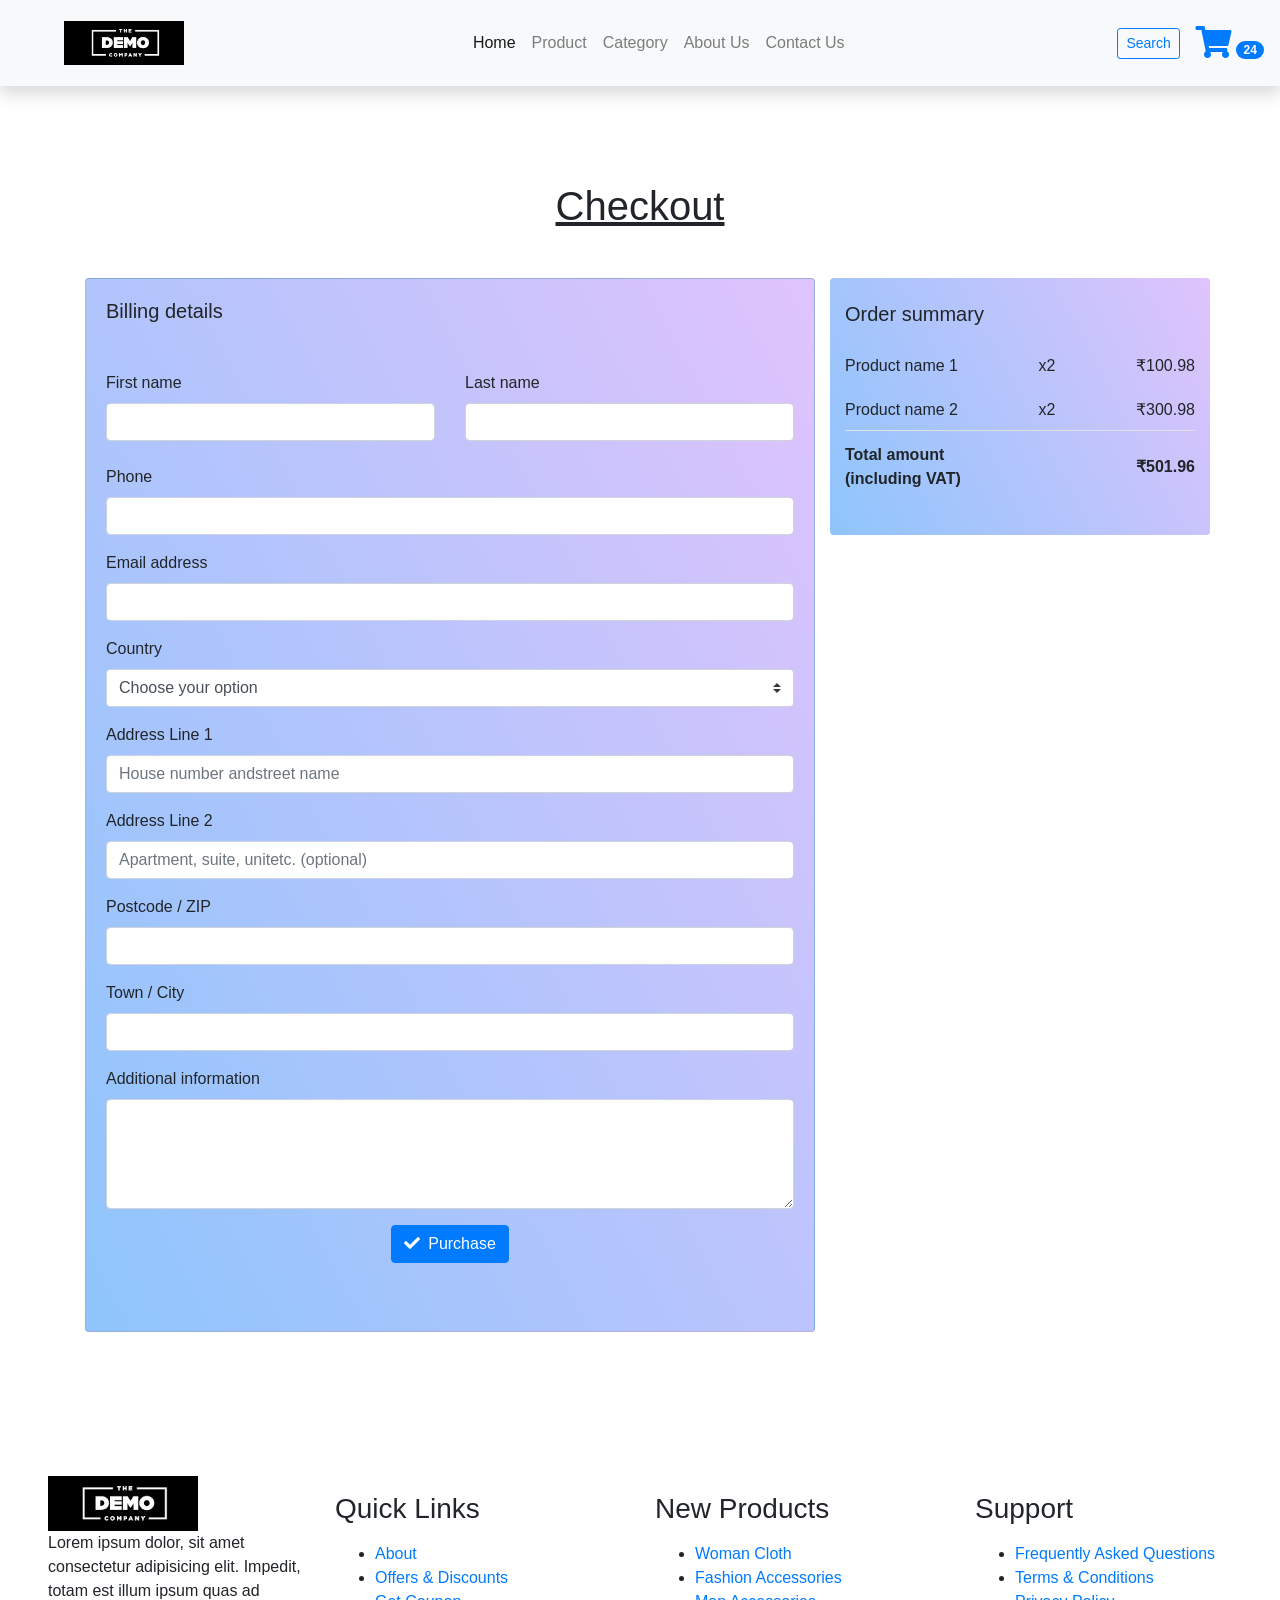
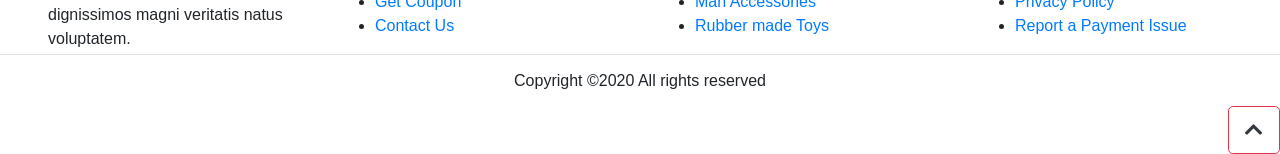
<file: e-commerce/about.html>
<!doctype html>
<html lang="en">
  <head>
    <!-- Required meta tags -->
    <meta charset="utf-8">
    <meta name="viewport" content="width=device-width, initial-scale=1, shrink-to-fit=no">
    <!-- style.css For Custom Styling -->
<link rel="stylesheet" href="assets/css/style.css">

    <!-- Bootstrap CSS -->
    <link rel="stylesheet" href="https://stackpath.bootstrapcdn.com/bootstrap/4.5.2/css/bootstrap.min.css" integrity="sha384-JcKb8q3iqJ61gNV9KGb8thSsNjpSL0n8PARn9HuZOnIxN0hoP+VmmDGMN5t9UJ0Z" crossorigin="anonymous">
    <!-- fontawesome cdn For Icons -->
<link rel="stylesheet"
href="https://cdnjs.cloudflare.com/ajax/libs/font-awesome/5.10.0/css/all.min.css">

    <title>E-Commerce</title>
  </head>
  <body>
    <!--==========header menu section starts here==========-->
   <section class="header_menu" id="header_menu">
<div class="container-fluid px-0 shadow">
<nav class="navbar navbar-expand-lg navbar-light bg-light py-3 ">
<a class="navbar-brand pl-5 pl-small-0" href="index.html">
<img src="logo1.jpg" class="img img-fluid" width="120px"
alt="logo">
</a>
<button class="navbar-toggler" type="button" data-toggle="collapse"
data-target="#navbarSupportedContent"
aria-controls="navbarSupportedContent" aria-expanded="false"
aria-label="Toggle navigation">
<span class="navbar-toggler-icon"></span>
</button>
<div class="collapse navbar-collapse" id="navbarSupportedContent">
<ul class="navbar-nav mx-auto">
<li class="nav-item active">
<a class="nav-link" href="index.html">Home</a>
</li>
<li class="nav-item">
<a class="nav-link" href="product.html">Product</a>
</li>
<li class="nav-item">
<a class="nav-link" href="category.html">Category</a>
</li>
<li class="nav-item">
<a class="nav-link" href="about.html">About Us</a>
</li>
<li class="nav-item">
<a class="nav-link" href="contact.html">Contact Us</a>
</li>
<!-- <li class="nav-item dropdown">
<a class="nav-link dropdown-toggle" href="#" id="navbarDropdown"
role="button" data-toggle="dropdown"
aria-haspopup="true" aria-expanded="false">
Dropdown
</a>
<div class="dropdown-menu" aria-labelledby="navbarDropdown">
<a class="dropdown-item" href="#">Action</a>
<a class="dropdown-item" href="#">Another action</a>
<div class="dropdown-divider"></div>
<a class="dropdown-item" href="#">Something else here</a>
</div>
</li> -->
</ul>
<div class="search mr-3">
<a href="search.html" class="btn btn-sm btn-outline-primary">
Search
</a>
</div>
<div class="cart">
<a href="cart.html">
<i class="fas fa-shopping-cart fa-2x"></i>
<span class="badge badge-pill badge-primary">24</span>
</a>
</div>
</div>
</nav>
</div>
</section>
<!-- ==============header menu section ends here============== --> 
<!-- ==============Checkout starts here============== -->
<section class="Checkout py-5 my-5" id="Checkout">
<div class="container ">
<div class="section_title text-center mb-5">
<h1 class="text-capitalize">Checkout</h1>
</div>
<div class="row">
<!--Grid column-->
<div class="col-lg-8">
<!-- Card -->
<div class="card bg_checkout_1 pb-5">
<div class="card-body">
<h5 class="mb-5">Billing details</h5>
<!-- Grid row -->
<div class="row">
<!-- Grid column -->
<div class="col-lg-6">
<!-- First name -->
<div class="form-group mb-0 mb-lg-4">
<label for="firstName">First name</label>
<input type="text" id="firstName" class="form-control mb-0
mb-lg-2">
</div>
</div>
<!-- Grid column -->
<!-- Grid column -->
<div class="col-lg-6">
<!-- Last name -->
<div class="form-group md-outline">
<label for="lastName">Last name</label>
<input type="text" id="lastName" class="form-control">
</div>
</div>
<!-- Grid column -->
</div>
<!-- Grid row -->
<!-- Phone -->
<div class="form-group">
<label for="form18">Phone</label>
<input type="number" id="form18" class="form-control">
</div>
<!-- Email address -->
<div class="form-group">
<label for="form19">Email address</label>
<input type="email" id="form19" class="form-control">
</div>
<!-- Country -->
<div class="d-flex flex-wrap">
<div class="w-100">
<label>Country</label>
<select class="custom-select form-group">
<option value="" selected>Choose your option</option>
<option value="1">Option 1</option>
<option value="2">Option 2</option>
<option value="3">Option 3</option>
</select>
</div>
</div>
<!-- Address Part 1 -->
<div class="form-group">
<label for="form14">Address Line 1</label>
<input type="text" id="form14" placeholder="House number and
street name"
class="form-control">
</div>
<!-- Address Part 2 -->
<div class="form-group">
<label for="form15">Address Line 2</label>
<input type="text" id="form15" placeholder="Apartment, suite, unit
etc. (optional)"
class="form-control">
</div>
<!-- Postcode / ZIP -->
<div class="form-group">
<label for="form16">Postcode / ZIP</label>
<input type="text" id="form16" class="form-control">
</div>
<!-- Town / City -->
<div class="form-group">
<label for="form17">Town / City</label>
<input type="text" id="form17" class="form-control">
</div>
<!-- Additional information -->
<div class="form-group">
<label for="form76">Additional information</label>
<textarea id="form76" class="md-textarea form-control"
rows="4"></textarea>
</div>
<!-- <button class="btn btn-success"><i class="fa fa-check"></i>
Purchase</button> -->
<div class="text-center">
<a href="order_confirmation.html" class="btn btn-primary">
<i class="fa fa-check mr-2"></i>Purchase
</a>
</div>
</div>
</div>
<!-- Card -->
</div>
<!--Grid column-->
<!--Grid column-->
<div class="col-lg-4 bg_checkout_1 h-25 rounded">
<!-- Card -->
<div class="mb-3">
<div class="pt-4">
<h5 class="mb-3">Order summary</h5>
<ul class="list-group list-group-flush">
<li
class="list-group-item d-flex justify-content-between
align-items-center border-0 px-0 pb-2">
<span>Product name 1</span>
<span>x2</span>
<span>₹100.98</span>
</li>
<li
class="list-group-item d-flex justify-content-between
align-items-center border-0 px-0 pb-2">
<span>Product name 2</span>
<span>x2</span>
<span>₹300.98</span>
</li>
<li
class="list-group-item d-flex justify-content-between
align-items-center border-top px-0 mb-3">
<div>
<strong>Total amount</strong>
<strong>
<p class="mb-0">(including VAT)</p>
</strong>
</div>
<span><strong>₹501.96</strong></span>
</li>
</ul>
</div>
</div>
<!-- Card -->
</div>
<!--Grid column-->
</div>
</div>
</section>
<!-- ==============Checkout ends here============== -->
<!-- ==============footer starts here============== -->
<section class="footer_section pt-5 pb-2" id="footer_section">
<footer>
<div class="container-fluid">
<div class="row">
<div class="col-md-3 col-6 pl-5 pl-small-15">
<div class="footer_title">
<a href="index.html"><img src="logo1.jpg" width="150px"
class="img img-fluid" alt="logo"></a>
</div>
<div>
Lorem ipsum dolor, sit amet consectetur adipisicing elit. Impedit, totam est
illum ipsum quas ad
dignissimos magni veritatis natus voluptatem.
</div>
</div>
<div class="col-md-3 col-6">
<div class="footer_title pt-3 mb-3">
<h3>Quick Links</h3>
</div>
<div class="footer_links">
<ul>
<li><a href="about.html">About</a></li>
<li><a href="javascript:;">Offers & Discounts</a></li>
<li><a href="javascript:;">Get Coupon</a></li>
<li><a href="contact.html">Contact Us</a></li>
</ul>
</div>
</div>
<div class="col-md-3 col-6">
<div class="footer_title pt-3 mb-3">
<h3>New Products</h3>
</div>
<div class="footer_links">
<ul>
<li><a href="javascript:;">Woman Cloth</a></li>
<li><a href="javascript:;">Fashion Accessories</a></li>
<li><a href="javascript:;">Man Accessories</a></li>
<li><a href="javascript:;">Rubber made Toys</a></li>
</ul>
</div>
</div>
<div class="col-md-3 col-6">
<div class="footer_title pt-3 mb-3">
<h3>Support</h3>
</div>
<div class="footer_links">
<ul>
<li><a href="javascript:;">Frequently Asked Questions</a></li>
<li><a href="javascript:;">Terms & Conditions</a></li>
<li><a href="javascript:;">Privacy Policy</a></li>
<li><a href="javascript:;">Report a Payment Issue</a></li>
</ul>
</div>
</div>
</div>
</div>
<div class="border-top">
<h6 class="text-center mt-3">Copyright ©2020 All rights reserved
</h6>
</div>
</footer>
</section>
<div class="backtop">
<a id="button" href="#top" class="btn btn-lg btn-outline-danger" role="button">
<i class="fas fa-chevron-up text-dark"></i>
</a>
</div>
<!-- ==============footer ends here============== -->
<!-- Optional JavaScript -->
    <!-- jQuery first, then Popper.js, then Bootstrap JS -->
    <script src="https://code.jquery.com/jquery-3.5.1.slim.min.js" integrity="sha384-DfXdz2htPH0lsSSs5nCTpuj/zy4C+OGpamoFVy38MVBnE+IbbVYUew+OrCXaRkfj" crossorigin="anonymous"></script>
    <script src="https://cdn.jsdelivr.net/npm/popper.js@1.16.1/dist/umd/popper.min.js" integrity="sha384-9/reFTGAW83EW2RDu2S0VKaIzap3H66lZH81PoYlFhbGU+6BZp6G7niu735Sk7lN" crossorigin="anonymous"></script>
    <script src="https://stackpath.bootstrapcdn.com/bootstrap/4.5.2/js/bootstrap.min.js" integrity="sha384-B4gt1jrGC7Jh4AgTPSdUtOBvfO8shuf57BaghqFfPlYxofvL8/KUEfYiJOMMV+rV" crossorigin="anonymous"></script>
  </body>
</html>
</file>
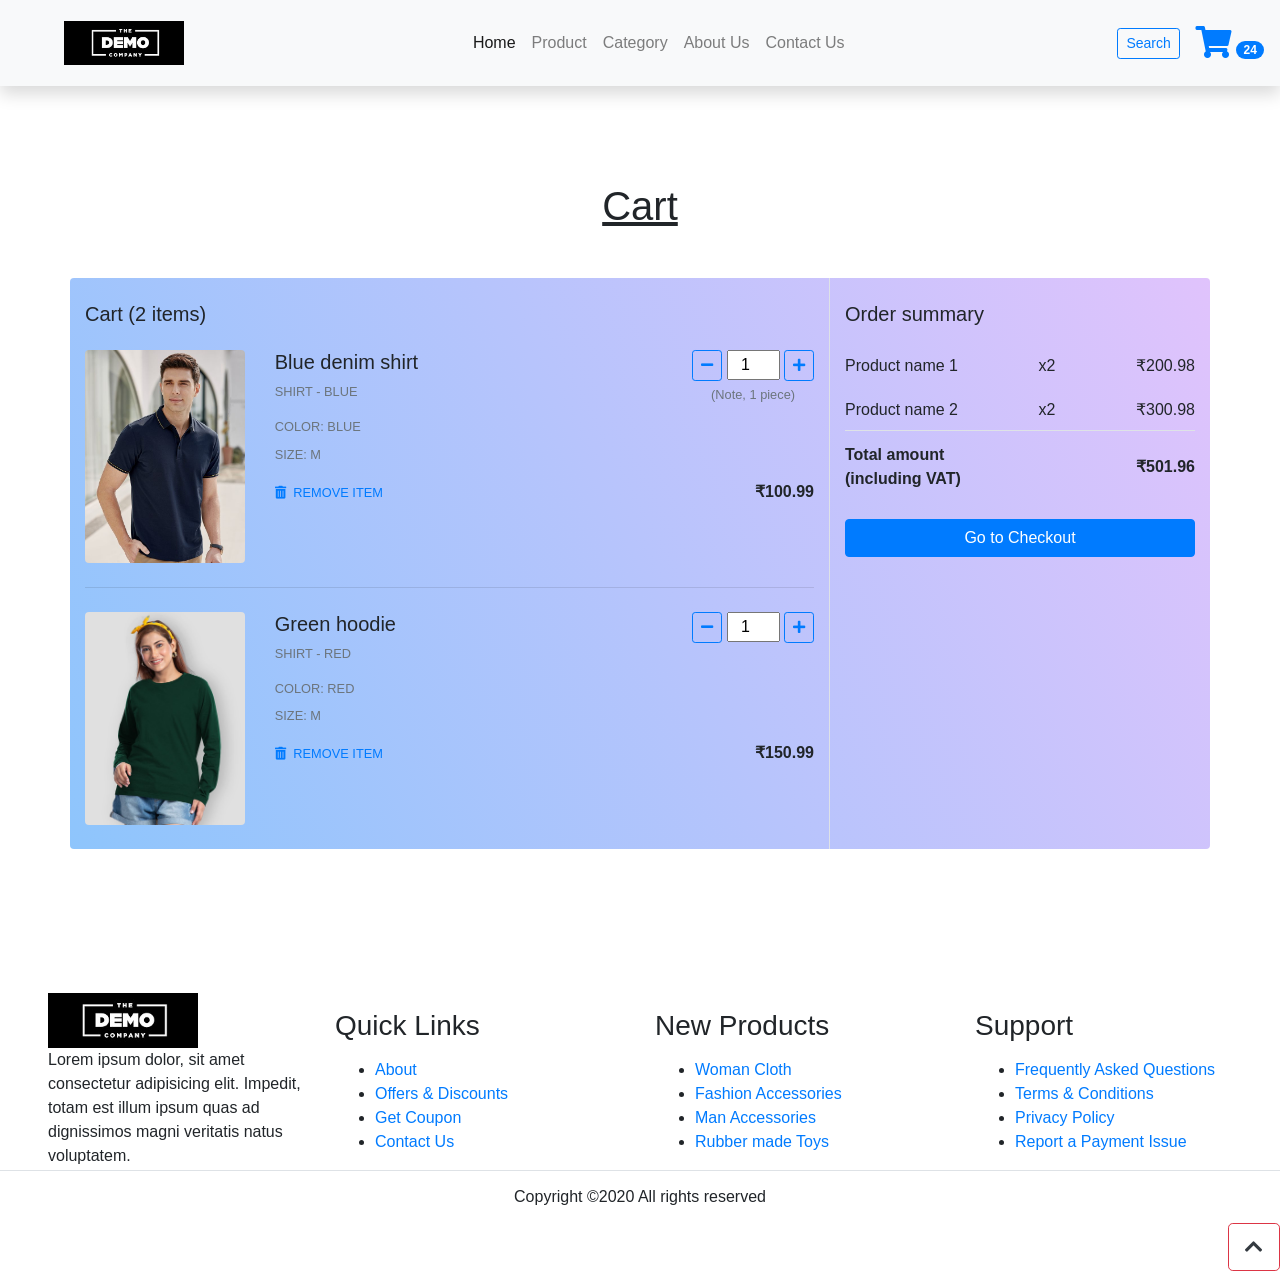
<file: e-commerce/cart.html>
<!doctype html>
<html lang="en">
  <head>
    <!-- Required meta tags -->
    <meta charset="utf-8">
    <meta name="viewport" content="width=device-width, initial-scale=1, shrink-to-fit=no">
    <!-- style.css For Custom Styling -->
<link rel="stylesheet" href="assets/css/style.css">

    <!-- Bootstrap CSS -->
    <link rel="stylesheet" href="https://stackpath.bootstrapcdn.com/bootstrap/4.5.2/css/bootstrap.min.css" integrity="sha384-JcKb8q3iqJ61gNV9KGb8thSsNjpSL0n8PARn9HuZOnIxN0hoP+VmmDGMN5t9UJ0Z" crossorigin="anonymous">
    <!-- fontawesome cdn For Icons -->
<link rel="stylesheet"
href="https://cdnjs.cloudflare.com/ajax/libs/font-awesome/5.10.0/css/all.min.css">

    <title>E-Commerce</title>
  </head>
  <body>
    <!--==========header menu section starts here==========-->
   <section class="header_menu" id="header_menu">
<div class="container-fluid px-0 shadow">
<nav class="navbar navbar-expand-lg navbar-light bg-light py-3 ">
<a class="navbar-brand pl-5 pl-small-0" href="index.html">
<img src="logo1.jpg" class="img img-fluid" width="120px"
alt="logo">
</a>
<button class="navbar-toggler" type="button" data-toggle="collapse"
data-target="#navbarSupportedContent"
aria-controls="navbarSupportedContent" aria-expanded="false"
aria-label="Toggle navigation">
<span class="navbar-toggler-icon"></span>
</button>
<div class="collapse navbar-collapse" id="navbarSupportedContent">
<ul class="navbar-nav mx-auto">
<li class="nav-item active">
<a class="nav-link" href="index.html">Home</a>
</li>
<li class="nav-item">
<a class="nav-link" href="product.html">Product</a>
</li>
<li class="nav-item">
<a class="nav-link" href="category.html">Category</a>
</li>
<li class="nav-item">
<a class="nav-link" href="about.html">About Us</a>
</li>
<li class="nav-item">
<a class="nav-link" href="contact.html">Contact Us</a>
</li>
<!-- <li class="nav-item dropdown">
<a class="nav-link dropdown-toggle" href="#" id="navbarDropdown"
role="button" data-toggle="dropdown"
aria-haspopup="true" aria-expanded="false">
Dropdown
</a>
<div class="dropdown-menu" aria-labelledby="navbarDropdown">
<a class="dropdown-item" href="#">Action</a>
<a class="dropdown-item" href="#">Another action</a>
<div class="dropdown-divider"></div>
<a class="dropdown-item" href="#">Something else here</a>
</div>
</li> -->
</ul>
<div class="search mr-3">
<a href="search.html" class="btn btn-sm btn-outline-primary">
Search
</a>
</div>
<div class="cart">
<a href="cart.html">
<i class="fas fa-shopping-cart fa-2x"></i>
<span class="badge badge-pill badge-primary">24</span>
</a>
</div>
</div>
</nav>
</div>
</section>
<!-- ==============header menu section ends here============== --> 
<!-- ==============cart starts here============== -->
<section class="cart py-5 my-5" id="cart">
<div class="container ">
<div class="section_title text-center mb-5">
<h1 class="text-capitalize">Cart</h1>
</div>
<div class="row bg_cart_1 rounded">
<!--Grid column-->
<div class="col-md-8 border-right">
<!-- Card -->
<div class="mb-3">
<div class="pt-4">
<h5 class="mb-4">Cart (<span>2</span> items)</h5>
<div class="row mb-4">
<div class="col-md-5 col-lg-3 col-xl-3">
<div class="rounded mb-3 mb-md-0">
<img class="img-fluid w-100 rounded"
src="newblue.jpg"
alt="Sample">
</div>
</div>
<div class="col-md-7 col-lg-9 col-xl-9">
<div>
<div class="d-flex justify-content-between">
<div>
<h5>Blue denim shirt</h5>
<p class="mb-3 text-muted text-uppercase small">Shirt -
blue</p>
<p class="mb-2 text-muted text-uppercase small">Color:
blue</p>
<p class="mb-3 text-muted text-uppercase small">Size:
M</p>
</div>
<div>
<div class="mb-0 w-100">
<button
onclick="this.parentNode.querySelector('input[type=number]').stepDown()"
class="btn btn-sm btn-outline-primary">
<i class="fas fa-minus"></i>
</button>
<input class="quantity text-center" min="0" max="10"
name="quantity"
value="1" type="number">
<button
onclick="this.parentNode.querySelector('input[type=number]').stepUp()"
class="btn btn-sm btn-outline-primary">
<i class="fas fa-plus"></i>
</button>
</div>
<small class="form-text text-muted text-center">
(Note, 1 piece)
</small>
</div>
</div>
<div class="d-flex justify-content-between align-items-center">
<div>
<a href="javascript:;" type="button"
class="small text-uppercase mr-3"><i
class="fas fa-trash-alt mr-1"></i> Remove item </a>
</div>
<p class="mb-0"><span><strong
id="summary">₹100.99</strong></span></p
class="mb-0">
</div>
</div>
</div>
</div>
<hr class="mb-4">
<div class="row mb-4">
<div class="col-md-5 col-lg-3 col-xl-3">
<div class="rounded mb-3 mb-md-0">
<img class="img-fluid w-100 rounded"
src="women green new.jpg"
alt="Sample">
</div>
</div>
<div class="col-md-7 col-lg-9 col-xl-9">
<div>
<div class="d-flex justify-content-between">
<div>
<h5>Green hoodie</h5>
<p class="mb-3 text-muted text-uppercase small">Shirt -
red</p>
<p class="mb-2 text-muted text-uppercase small">Color:
red</p>
<p class="mb-3 text-muted text-uppercase small">Size:
M</p>
</div>
<div>
<div class="mb-0 w-100">
<button
onclick="this.parentNode.querySelector('input[type=number]').stepDown()"
class="btn btn-sm btn-outline-primary">
<i class="fas fa-minus"></i>
</button>
<input class="quantity text-center" min="0" max="10"
name="quantity"
value="1" type="number">
<button
onclick="this.parentNode.querySelector('input[type=number]').stepUp()"
class="btn btn-sm btn-outline-primary">
<i class="fas fa-plus"></i>
</button>
</div>
</div>
</div>
<div class="d-flex justify-content-between align-items-center">
<div>
<a href="javascript:;" type="button"
class="card-link-secondary small text-uppercase mr-3">
<i class="fas fa-trash-alt mr-1"></i> Remove item
</a>
</div>
<p class="mb-0"><span><strong>₹150.99</strong></span></p
class="mb-0">
</div>
</div>
</div>
</div>
</div>
</div>
</div>
<!--Grid column-->
<!--Grid column-->
<div class="col-md-4 rounded">
<!-- Card -->
<div class="mb-3">
<div class="pt-4">
<h5 class="mb-3">Order summary</h5>
<ul class="list-group list-group-flush">
<li
class="list-group-item d-flex justify-content-between
align-items-center border-0 px-0 pb-2">
<span>Product name 1</span>
<span>x2</span>
<span>₹200.98</span>
</li>
<li
class="list-group-item d-flex justify-content-between
align-items-center border-0 px-0 pb-2">
<span>Product name 2</span>
<span>x2</span>
<span>₹300.98</span>
</li>
<li
class="list-group-item d-flex justify-content-between
align-items-center border-top px-0 mb-3">
<div>
<strong>Total amount</strong>
<strong>
<p class="mb-0">(including VAT)</p>
</strong>
</div>
<span><strong>₹501.96</strong></span>
</li>
</ul>
<a href="checkout.php" class="btn btn-primary btn-block">Go to
Checkout</a>
</div>
</div>
<!-- Card -->
</div>
<!--Grid column-->
</div>
</div>
</section>
<!-- ==============cart ends here============== -->
<!-- ==============footer starts here============== -->
<section class="footer_section pt-5 pb-2" id="footer_section">
<footer>
<div class="container-fluid">
<div class="row">
<div class="col-md-3 col-6 pl-5 pl-small-15">
<div class="footer_title">
<a href="index.html"><img src="logo1.jpg" width="150px"
class="img img-fluid" alt="logo"></a>
</div>
<div>
Lorem ipsum dolor, sit amet consectetur adipisicing elit. Impedit, totam est
illum ipsum quas ad
dignissimos magni veritatis natus voluptatem.
</div>
</div>
<div class="col-md-3 col-6">
<div class="footer_title pt-3 mb-3">
<h3>Quick Links</h3>
</div>
<div class="footer_links">
<ul>
<li><a href="about.html">About</a></li>
<li><a href="javascript:;">Offers & Discounts</a></li>
<li><a href="javascript:;">Get Coupon</a></li>
<li><a href="contact.html">Contact Us</a></li>
</ul>
</div>
</div>
<div class="col-md-3 col-6">
<div class="footer_title pt-3 mb-3">
<h3>New Products</h3>
</div>
<div class="footer_links">
<ul>
<li><a href="javascript:;">Woman Cloth</a></li>
<li><a href="javascript:;">Fashion Accessories</a></li>
<li><a href="javascript:;">Man Accessories</a></li>
<li><a href="javascript:;">Rubber made Toys</a></li>
</ul>
</div>
</div>
<div class="col-md-3 col-6">
<div class="footer_title pt-3 mb-3">
<h3>Support</h3>
</div>
<div class="footer_links">
<ul>
<li><a href="javascript:;">Frequently Asked Questions</a></li>
<li><a href="javascript:;">Terms & Conditions</a></li>
<li><a href="javascript:;">Privacy Policy</a></li>
<li><a href="javascript:;">Report a Payment Issue</a></li>
</ul>
</div>
</div>
</div>
</div>
<div class="border-top">
<h6 class="text-center mt-3">Copyright ©2020 All rights reserved
</h6>
</div>
</footer>
</section>
<div class="backtop">
<a id="button" href="#top" class="btn btn-lg btn-outline-danger" role="button">
<i class="fas fa-chevron-up text-dark"></i>
</a>
</div>
<!-- ==============footer ends here============== -->
<!-- Optional JavaScript -->
    <!-- jQuery first, then Popper.js, then Bootstrap JS -->
    <script src="https://code.jquery.com/jquery-3.5.1.slim.min.js" integrity="sha384-DfXdz2htPH0lsSSs5nCTpuj/zy4C+OGpamoFVy38MVBnE+IbbVYUew+OrCXaRkfj" crossorigin="anonymous"></script>
    <script src="https://cdn.jsdelivr.net/npm/popper.js@1.16.1/dist/umd/popper.min.js" integrity="sha384-9/reFTGAW83EW2RDu2S0VKaIzap3H66lZH81PoYlFhbGU+6BZp6G7niu735Sk7lN" crossorigin="anonymous"></script>
    <script src="https://stackpath.bootstrapcdn.com/bootstrap/4.5.2/js/bootstrap.min.js" integrity="sha384-B4gt1jrGC7Jh4AgTPSdUtOBvfO8shuf57BaghqFfPlYxofvL8/KUEfYiJOMMV+rV" crossorigin="anonymous"></script>
  </body>
</html>
</file>
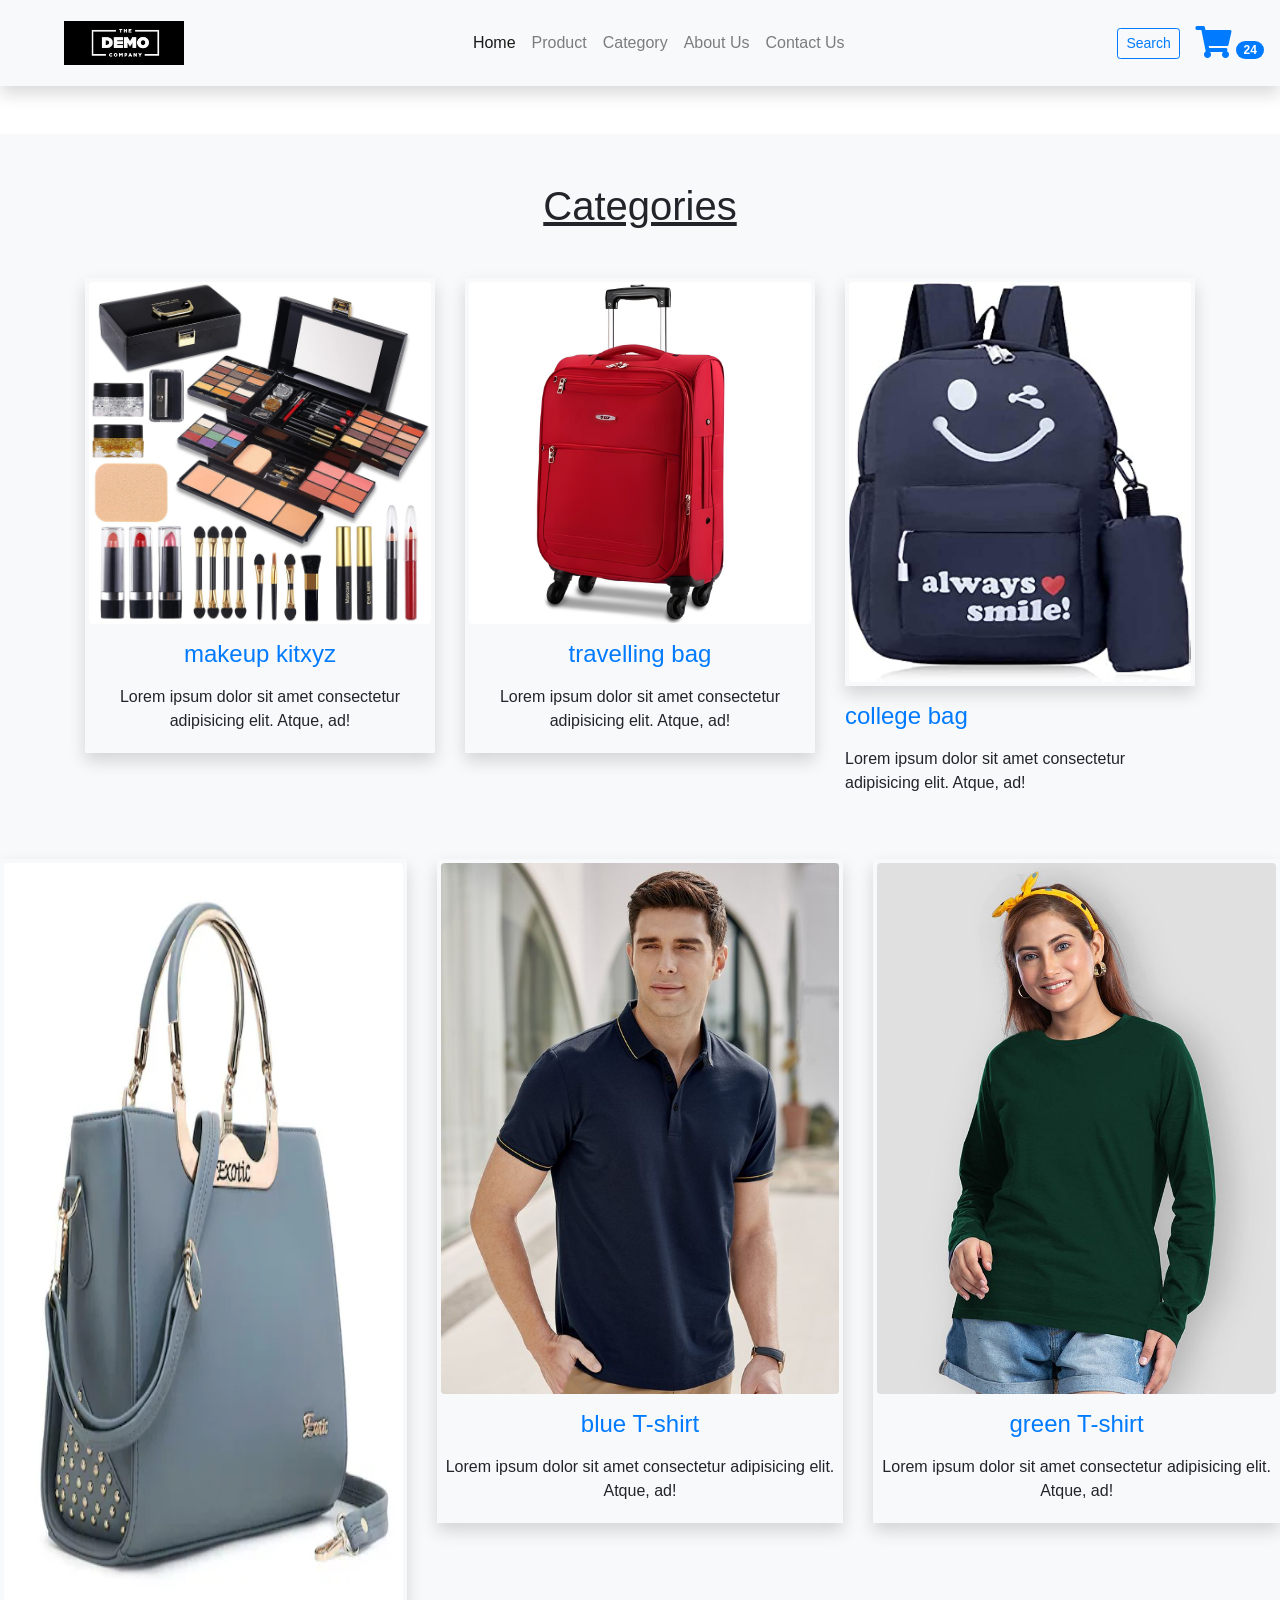
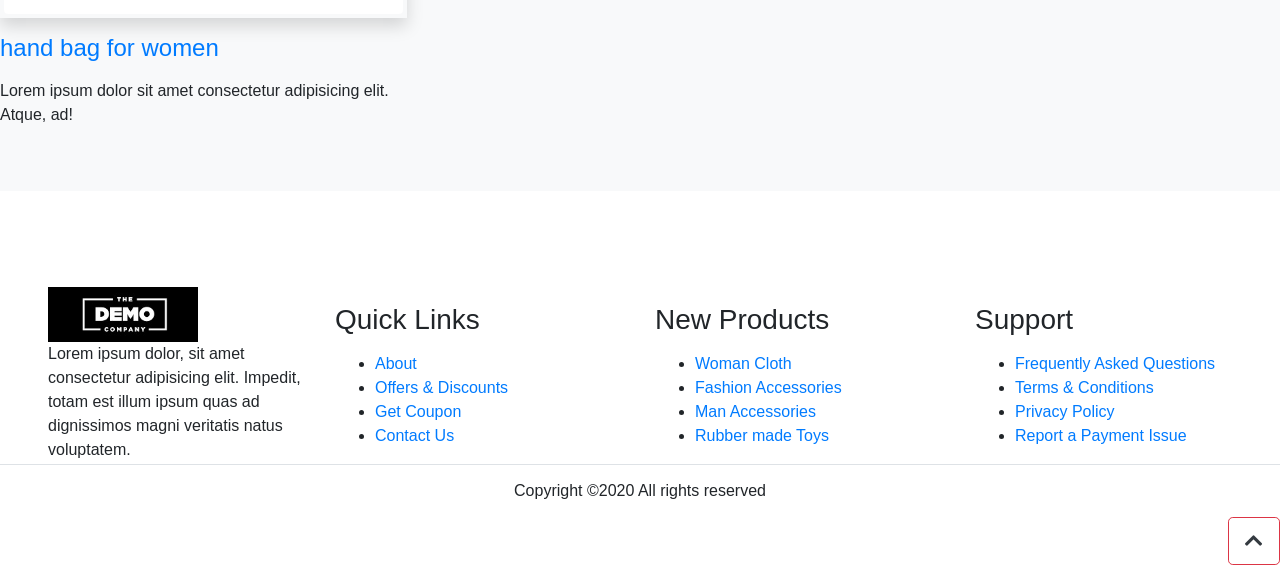
<file: e-commerce/category.html>
<!doctype html>
<html lang="en">
  <head>
    <!-- Required meta tags -->
    <meta charset="utf-8">
    <meta name="viewport" content="width=device-width, initial-scale=1, shrink-to-fit=no">
    <!-- style.css For Custom Styling -->
<link rel="stylesheet" href="assets/css/style.css">

    <!-- Bootstrap CSS -->
    <link rel="stylesheet" href="https://stackpath.bootstrapcdn.com/bootstrap/4.5.2/css/bootstrap.min.css" integrity="sha384-JcKb8q3iqJ61gNV9KGb8thSsNjpSL0n8PARn9HuZOnIxN0hoP+VmmDGMN5t9UJ0Z" crossorigin="anonymous">
    <!-- fontawesome cdn For Icons -->
<link rel="stylesheet"
href="https://cdnjs.cloudflare.com/ajax/libs/font-awesome/5.10.0/css/all.min.css">

    <title>E-Commerce</title>
  </head>
  <body>
    <!--==========header menu section starts here==========-->
   <section class="header_menu" id="header_menu">
<div class="container-fluid px-0 shadow">
<nav class="navbar navbar-expand-lg navbar-light bg-light py-3 ">
<a class="navbar-brand pl-5 pl-small-0" href="index.html">
<img src="logo1.jpg" class="img img-fluid" width="120px"
alt="logo">
</a>
<button class="navbar-toggler" type="button" data-toggle="collapse"
data-target="#navbarSupportedContent"
aria-controls="navbarSupportedContent" aria-expanded="false"
aria-label="Toggle navigation">
<span class="navbar-toggler-icon"></span>
</button>
<div class="collapse navbar-collapse" id="navbarSupportedContent">
<ul class="navbar-nav mx-auto">
<li class="nav-item active">
<a class="nav-link" href="index.html">Home</a>
</li>
<li class="nav-item">
<a class="nav-link" href="product.html">Product</a>
</li>
<li class="nav-item">
<a class="nav-link" href="category.html">Category</a>
</li>
<li class="nav-item">
<a class="nav-link" href="about.html">About Us</a>
</li>
<li class="nav-item">
<a class="nav-link" href="contact.html">Contact Us</a>
</li>
<!-- <li class="nav-item dropdown">
<a class="nav-link dropdown-toggle" href="#" id="navbarDropdown"
role="button" data-toggle="dropdown"
aria-haspopup="true" aria-expanded="false">
Dropdown
</a>
<div class="dropdown-menu" aria-labelledby="navbarDropdown">
<a class="dropdown-item" href="#">Action</a>
<a class="dropdown-item" href="#">Another action</a>
<div class="dropdown-divider"></div>
<a class="dropdown-item" href="#">Something else here</a>
</div>
</li> -->
</ul>
<div class="search mr-3">
<a href="search.html" class="btn btn-sm btn-outline-primary">
Search
</a>
</div>
<div class="cart">
<a href="cart.html">
<i class="fas fa-shopping-cart fa-2x"></i>
<span class="badge badge-pill badge-primary">24</span>
</a>
</div>
</div>
</nav>
</div>
</section>
<!-- ==============header menu section ends here============== --> 
<!-- ==============category starts here============== -->
<section class="products py-5 my-5 bg-light" id="products">
<div class="container ">
<div class="section_title text-center mb-5">
<h1 class="text-capitalize">Categories</h1>
</div>
<div class="row mb-5">
<div class="col-md-4 col-12">
<div class="single_product shadow text-center p-1">
<div class="product_img">
<a href="product.html"><img src="mekap kit1.jpg"
class="img img-fluid rounded"
alt=""></a>
</div>
<div class="product-caption my-3">
<h4><a href="product.html">makeup kitxyz</a></h4>
</div>
<div class="mt-3">
<p>
Lorem ipsum dolor sit amet consectetur adipisicing elit. Atque, ad!
</p>
</div>
</div>
</div>
<div class="col-md-4 col-12">
<div class="single_product shadow text-center p-1 mt-small-5
mb-small-5">
<div class="product_img">
<a href="product.html"><img src="red-trolley-bag.jpg"
class="img img-fluid rounded"
alt=""></a>
<div class="new_product">
<span class="badge py-2 px-3 badge-pill
badge-danger"></span>
</div>
</div>
<div class="product-caption my-3">
<h4><a href="product.html">travelling bag</a></h4>
</div>
<div class="mt-3">
<p>
Lorem ipsum dolor sit amet consectetur adipisicing elit. Atque, ad!
</p>
</div>
</div>
</div>
<div class="col-md-4 col-12">
<div class="single_product shadow text-center p-1">
<div class="product_img">
<a href="product.html"><img src="newcollegebag.jpg"
class="img img-fluid rounded"
alt=""style="height: 400px;width: 400px;></a>
<div class="new_product">
<span class="badge py-2 px-3 badge-pill
badge-danger"></span>
</div>
</div>
<div class="product-caption my-3">
<h4><a href="product.html">college bag</a></h4>
</div>
<div class="mt-3">
<p>
Lorem ipsum dolor sit amet consectetur adipisicing elit. Atque, ad!
</p>
</div>
</div>
</div>
</div>
<div class="row">
<div class="col-md-4 col-12">
<div class="single_product shadow text-center p-1">
<div class="product_img">
<a href="product.html"><img src="newhandbag.webp"
class="img img-fluid rounded"
alt=""style="height:751px; width:564px;></a>
<div class="new_product">
<span class="badge py-2 px-3 badge-pill
badge-danger"></span>
</div>
</div>
<div class="product-caption my-3">
<h4><a href="product.html">hand bag for women</a></h4>
</div>
<div class="mt-3">
<p>
Lorem ipsum dolor sit amet consectetur adipisicing elit. Atque, ad!
</p>
</div>
</div>

<div class="col-md-4 col-12">
<div class="single_product shadow text-center p-1 mt-small-5
mb-small-5">
<div class="product_img">
<a href="product.html"><img src="newblue.jpg"
class="img img-fluid rounded"
alt=""></a>
<div class="new_product">
<span class="badge py-2 px-3 badge-pill
badge-danger"></span>
</div>
</div>
<div class="product-caption my-3">
<h4><a href="product.html">blue T-shirt</a></h4>
</div>
<div class="mt-3">
<p>
Lorem ipsum dolor sit amet consectetur adipisicing elit. Atque, ad!
</p>
</div>
</div>
</div>
<div class="col-md-4 col-12">
<div class="single_product shadow text-center p-1">
<div class="product_img">
<a href="product.html"><img src="women green new.jpg"
class="img img-fluid rounded"
alt=""></a>
</div>
<div class="product-caption my-3">
<h4><a href="product.html">green T-shirt</a></h4>
</div>
<div class="mt-3">
<p>
Lorem ipsum dolor sit amet consectetur adipisicing elit. Atque, ad!
</p>
</div>
</div>
</div>
</div>
</div>
</div>
</section>
<!-- ==============category ends here============== -->
<!-- ==============footer starts here============== -->
<section class="footer_section pt-5 pb-2" id="footer_section">
<footer>
<div class="container-fluid">
<div class="row">
<div class="col-md-3 col-6 pl-5 pl-small-15">
<div class="footer_title">
<a href="index.html"><img src="logo1.jpg" width="150px"
class="img img-fluid" alt="logo"></a>
</div>
<div>
Lorem ipsum dolor, sit amet consectetur adipisicing elit. Impedit, totam est
illum ipsum quas ad
dignissimos magni veritatis natus voluptatem.
</div>
</div>
<div class="col-md-3 col-6">
<div class="footer_title pt-3 mb-3">
<h3>Quick Links</h3>
</div>
<div class="footer_links">
<ul>
<li><a href="about.html">About</a></li>
<li><a href="javascript:;">Offers & Discounts</a></li>
<li><a href="javascript:;">Get Coupon</a></li>
<li><a href="contact.html">Contact Us</a></li>
</ul>
</div>
</div>
<div class="col-md-3 col-6">
<div class="footer_title pt-3 mb-3">
<h3>New Products</h3>
</div>
<div class="footer_links">
<ul>
<li><a href="javascript:;">Woman Cloth</a></li>
<li><a href="javascript:;">Fashion Accessories</a></li>
<li><a href="javascript:;">Man Accessories</a></li>
<li><a href="javascript:;">Rubber made Toys</a></li>
</ul>
</div>
</div>
<div class="col-md-3 col-6">
<div class="footer_title pt-3 mb-3">
<h3>Support</h3>
</div>
<div class="footer_links">
<ul>
<li><a href="javascript:;">Frequently Asked Questions</a></li>
<li><a href="javascript:;">Terms & Conditions</a></li>
<li><a href="javascript:;">Privacy Policy</a></li>
<li><a href="javascript:;">Report a Payment Issue</a></li>
</ul>
</div>
</div>
</div>
</div>
<div class="border-top">
<h6 class="text-center mt-3">Copyright ©2020 All rights reserved
</h6>
</div>
</footer>
</section>
<div class="backtop">
<a id="button" href="#top" class="btn btn-lg btn-outline-danger" role="button">
<i class="fas fa-chevron-up text-dark"></i>
</a>
</div>
<!-- ==============footer ends here============== -->
<!-- Optional JavaScript -->
    <!-- jQuery first, then Popper.js, then Bootstrap JS -->
    <script src="https://code.jquery.com/jquery-3.5.1.slim.min.js" integrity="sha384-DfXdz2htPH0lsSSs5nCTpuj/zy4C+OGpamoFVy38MVBnE+IbbVYUew+OrCXaRkfj" crossorigin="anonymous"></script>
    <script src="https://cdn.jsdelivr.net/npm/popper.js@1.16.1/dist/umd/popper.min.js" integrity="sha384-9/reFTGAW83EW2RDu2S0VKaIzap3H66lZH81PoYlFhbGU+6BZp6G7niu735Sk7lN" crossorigin="anonymous"></script>
    <script src="https://stackpath.bootstrapcdn.com/bootstrap/4.5.2/js/bootstrap.min.js" integrity="sha384-B4gt1jrGC7Jh4AgTPSdUtOBvfO8shuf57BaghqFfPlYxofvL8/KUEfYiJOMMV+rV" crossorigin="anonymous"></script>
  </body>
</html>
</file>
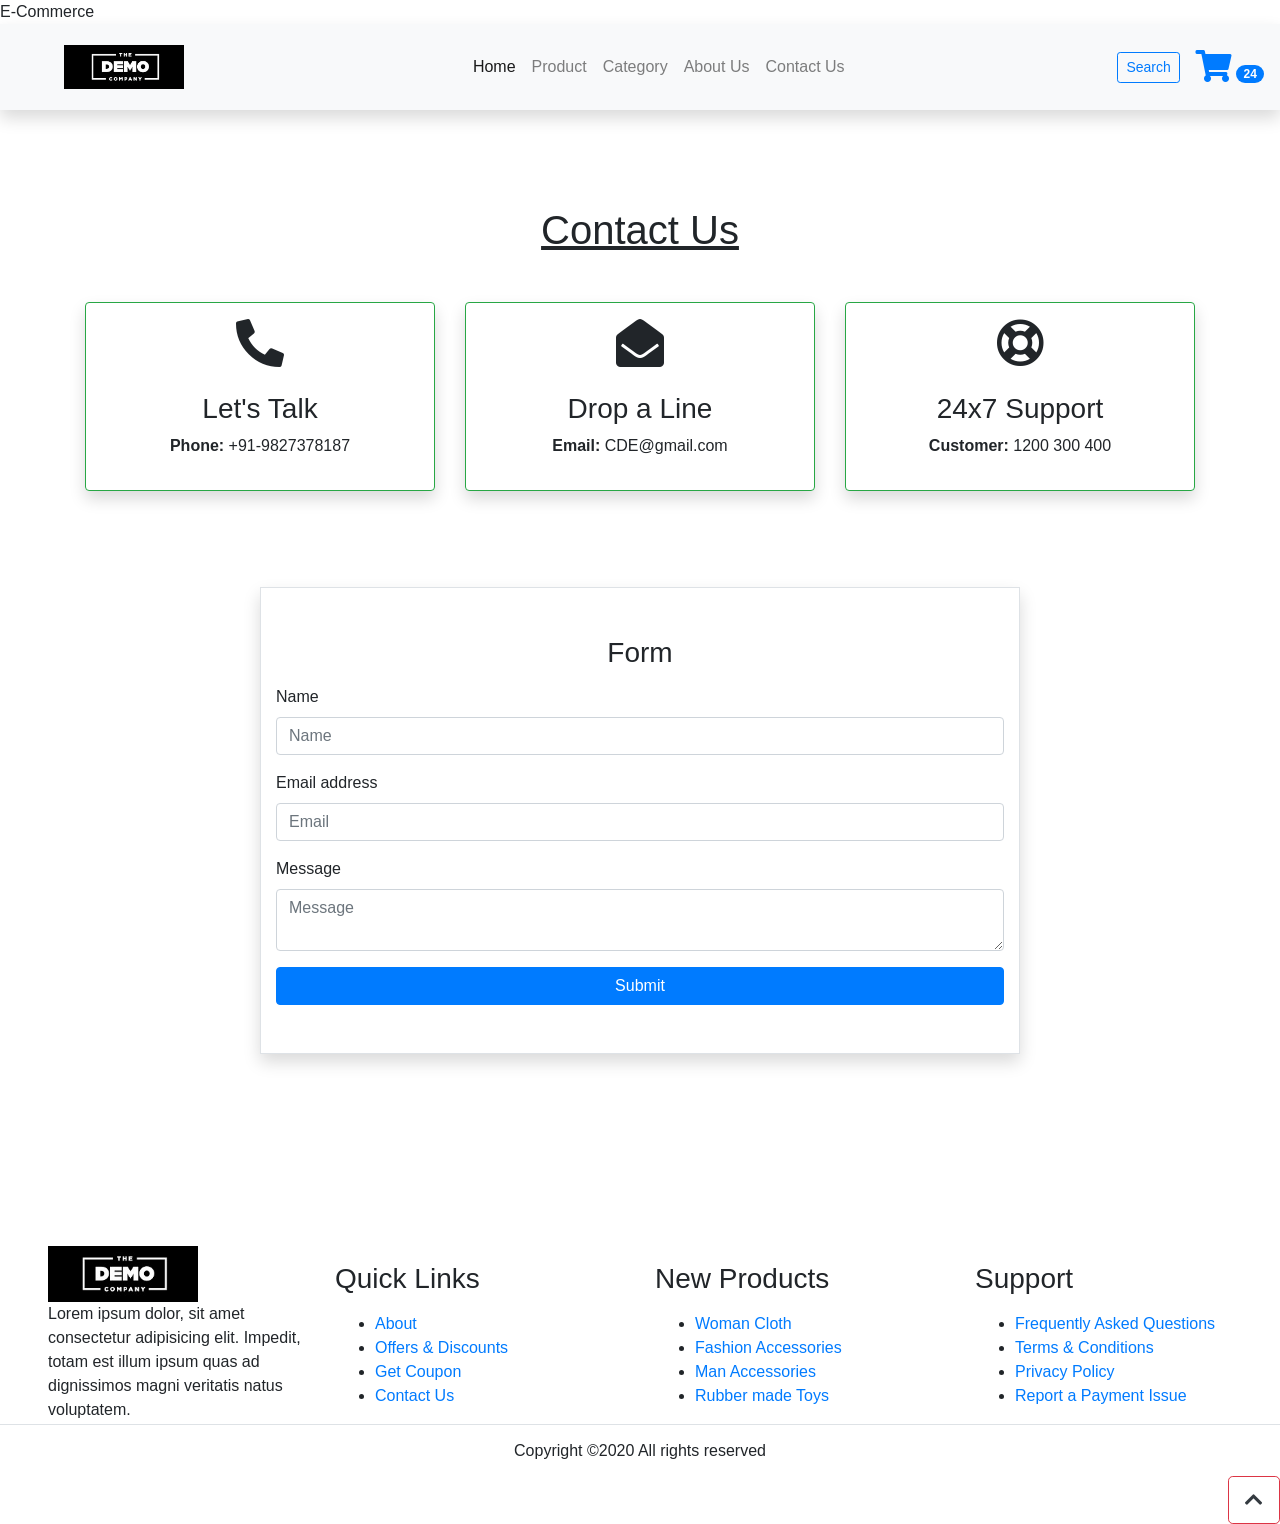
<file: e-commerce/contact.html>
<!doctype html>
<html lang="en">
  <head>
    <!-- Required meta tags -->
    <meta charset="utf-8">
    <meta name="viewport" content="width=device-width, initial-scale=1, shrink-to-fit=no">
    <!-- style.css For Custom Styling -->
<link rel="stylesheet" href="assets/css/style.css">

    <!-- Bootstrap CSS -->
    <link rel="stylesheet" href="https://stackpath.bootstrapcdn.com/bootstrap/4.5.2/css/bootstrap.min.css" integrity="sha384-JcKb8q3iqJ61gNV9KGb8thSsNjpSL0n8PARn9HuZOnIxN0hoP+VmmDGMN5t9UJ0Z" crossorigin="anonymous">
    <!-- fontawesome cdn For Icons -->
<link rel="stylesheet"
href="https://cdnjs.cloudflare.com/ajax/libs/font-awesome/5.10.0/css/all.min.css"

    <title>E-Commerce</title>
  </head>
  <body>
    <!--==========header menu section starts here==========-->
   <section class="header_menu" id="header_menu">
<div class="container-fluid px-0 shadow">
<nav class="navbar navbar-expand-lg navbar-light bg-light py-3 ">
<a class="navbar-brand pl-5 pl-small-0" href="index.html">
<img src="logo1.jpg" class="img img-fluid" width="120px"
alt="logo">
</a>
<button class="navbar-toggler" type="button" data-toggle="collapse"
data-target="#navbarSupportedContent"
aria-controls="navbarSupportedContent" aria-expanded="false"
aria-label="Toggle navigation">
<span class="navbar-toggler-icon"></span>
</button>
<div class="collapse navbar-collapse" id="navbarSupportedContent">
<ul class="navbar-nav mx-auto">
<li class="nav-item active">
<a class="nav-link" href="index.html">Home</a>
</li>
<li class="nav-item">
<a class="nav-link" href="product.html">Product</a>
</li>
<li class="nav-item">
<a class="nav-link" href="category.html">Category</a>
</li>
<li class="nav-item">
<a class="nav-link" href="about.html">About Us</a>
</li>
<li class="nav-item">
<a class="nav-link" href="contact.html">Contact Us</a>
</li>
<!-- <li class="nav-item dropdown">
<a class="nav-link dropdown-toggle" href="#" id="navbarDropdown"
role="button" data-toggle="dropdown"
aria-haspopup="true" aria-expanded="false">
Dropdown
</a>
<div class="dropdown-menu" aria-labelledby="navbarDropdown">
<a class="dropdown-item" href="#">Action</a>
<a class="dropdown-item" href="#">Another action</a>
<div class="dropdown-divider"></div>
<a class="dropdown-item" href="#">Something else here</a>
</div>
</li> -->
</ul>
<div class="search mr-3">
<a href="search.html" class="btn btn-sm btn-outline-primary">
Search
</a>
</div>
<div class="cart">
<a href="cart.html">
<i class="fas fa-shopping-cart fa-2x"></i>
<span class="badge badge-pill badge-primary">24</span>
</a>
</div>
</div>
</nav>
</div>
</section>
<!-- ==============header menu section ends here============== --> 
<!-- ==============contact starts here============== -->
<section class="contact py-5 my-5" id="contact">
<div class="container ">
<div class="section_title text-center mb-5">
<h1 class="text-capitalize">Contact Us</h1>
</div>
<div class="row mb-5">
<div class="col-md-4 col-12">
<div class="border border-success rounded shadow text-center p-3">
<div class="mb-4">
<i class="fas fa-phone-alt fa-3x"></i>
</div>
<div>
<h3>Let's Talk</h3>
<p><b>Phone:</b> +91-9827378187</p>
</div>
</div>
</div>
<div class="col-md-4 col-12">
<div class="border border-success rounded shadow text-center p-3">
<div class="mb-4">
<i class="fas fa-envelope-open fa-3x"></i>
</div>
<div>
<h3>Drop a Line</h3>
<p><b>Email:</b> CDE@gmail.com</p>
</div>
</div>
</div>
<div class="col-md-4 col-12">
<div class="border border-success rounded shadow text-center p-3">
<div class="mb-4">
<i class="far fa-life-ring fa-3x"></i>
</div>
<div>
<h3>24x7 Support</h3>
<p><b>Customer:</b> 1200 300 400</p>
</div>
</div>
</div>
</div>
<div class="row">
<div class="col-md-8 col-10 mx-auto mb-3 my-5 py-5 border shadow">
<h3 class="text-center mb-3">Form</h3>
<form action="contact.html" method="POST" id="form">
<div class="form-group">
<label>Name</label>
<input name="name" id="name" type="text" placeholder="Name"
class="form-control">
</div>
<div class="form-group">
<label>Email address</label>
<input name="email" id="email" type="email" placeholder="Email"
class="form-control">
</div>
<div class="form-group">
<label>Message</label>
<textarea name="msg" id="msg" class="form-control"
placeholder="Message"></textarea>
</div>
<button type="submit" class="btn btn-primary
btn-block">Submit</button>
</form>
</div>
</div>
</div>
</section>
<!-- ==============contact ends here============== -->
<!-- ==============footer starts here============== -->
<section class="footer_section pt-5 pb-2" id="footer_section">
<footer>
<div class="container-fluid">
<div class="row">
<div class="col-md-3 col-6 pl-5 pl-small-15">
<div class="footer_title">
<a href="index.html"><img src="logo1.jpg" width="150px"
class="img img-fluid" alt="logo"></a>
</div>
<div>
Lorem ipsum dolor, sit amet consectetur adipisicing elit. Impedit, totam est
illum ipsum quas ad
dignissimos magni veritatis natus voluptatem.
</div>
</div>
<div class="col-md-3 col-6">
<div class="footer_title pt-3 mb-3">
<h3>Quick Links</h3>
</div>
<div class="footer_links">
<ul>
<li><a href="about.html">About</a></li>
<li><a href="javascript:;">Offers & Discounts</a></li>
<li><a href="javascript:;">Get Coupon</a></li>
<li><a href="contact.html">Contact Us</a></li>
</ul>
</div>
</div>
<div class="col-md-3 col-6">
<div class="footer_title pt-3 mb-3">
<h3>New Products</h3>
</div>
<div class="footer_links">
<ul>
<li><a href="javascript:;">Woman Cloth</a></li>
<li><a href="javascript:;">Fashion Accessories</a></li>
<li><a href="javascript:;">Man Accessories</a></li>
<li><a href="javascript:;">Rubber made Toys</a></li>
</ul>
</div>
</div>
<div class="col-md-3 col-6">
<div class="footer_title pt-3 mb-3">
<h3>Support</h3>
</div>
<div class="footer_links">
<ul>
<li><a href="javascript:;">Frequently Asked Questions</a></li>
<li><a href="javascript:;">Terms & Conditions</a></li>
<li><a href="javascript:;">Privacy Policy</a></li>
<li><a href="javascript:;">Report a Payment Issue</a></li>
</ul>
</div>
</div>
</div>
</div>
<div class="border-top">
<h6 class="text-center mt-3">Copyright ©2020 All rights reserved
</h6>
</div>
</footer>
</section>
<div class="backtop">
<a id="button" href="#top" class="btn btn-lg btn-outline-danger" role="button">
<i class="fas fa-chevron-up text-dark"></i>
</a>
</div>
<!-- ==============footer ends here============== -->
<!-- Optional JavaScript -->
    <!-- jQuery first, then Popper.js, then Bootstrap JS -->
    <script src="https://code.jquery.com/jquery-3.5.1.slim.min.js" integrity="sha384-DfXdz2htPH0lsSSs5nCTpuj/zy4C+OGpamoFVy38MVBnE+IbbVYUew+OrCXaRkfj" crossorigin="anonymous"></script>
    <script src="https://cdn.jsdelivr.net/npm/popper.js@1.16.1/dist/umd/popper.min.js" integrity="sha384-9/reFTGAW83EW2RDu2S0VKaIzap3H66lZH81PoYlFhbGU+6BZp6G7niu735Sk7lN" crossorigin="anonymous"></script>
    <script src="https://stackpath.bootstrapcdn.com/bootstrap/4.5.2/js/bootstrap.min.js" integrity="sha384-B4gt1jrGC7Jh4AgTPSdUtOBvfO8shuf57BaghqFfPlYxofvL8/KUEfYiJOMMV+rV" crossorigin="anonymous"></script>
  </body>
</html>
</file>
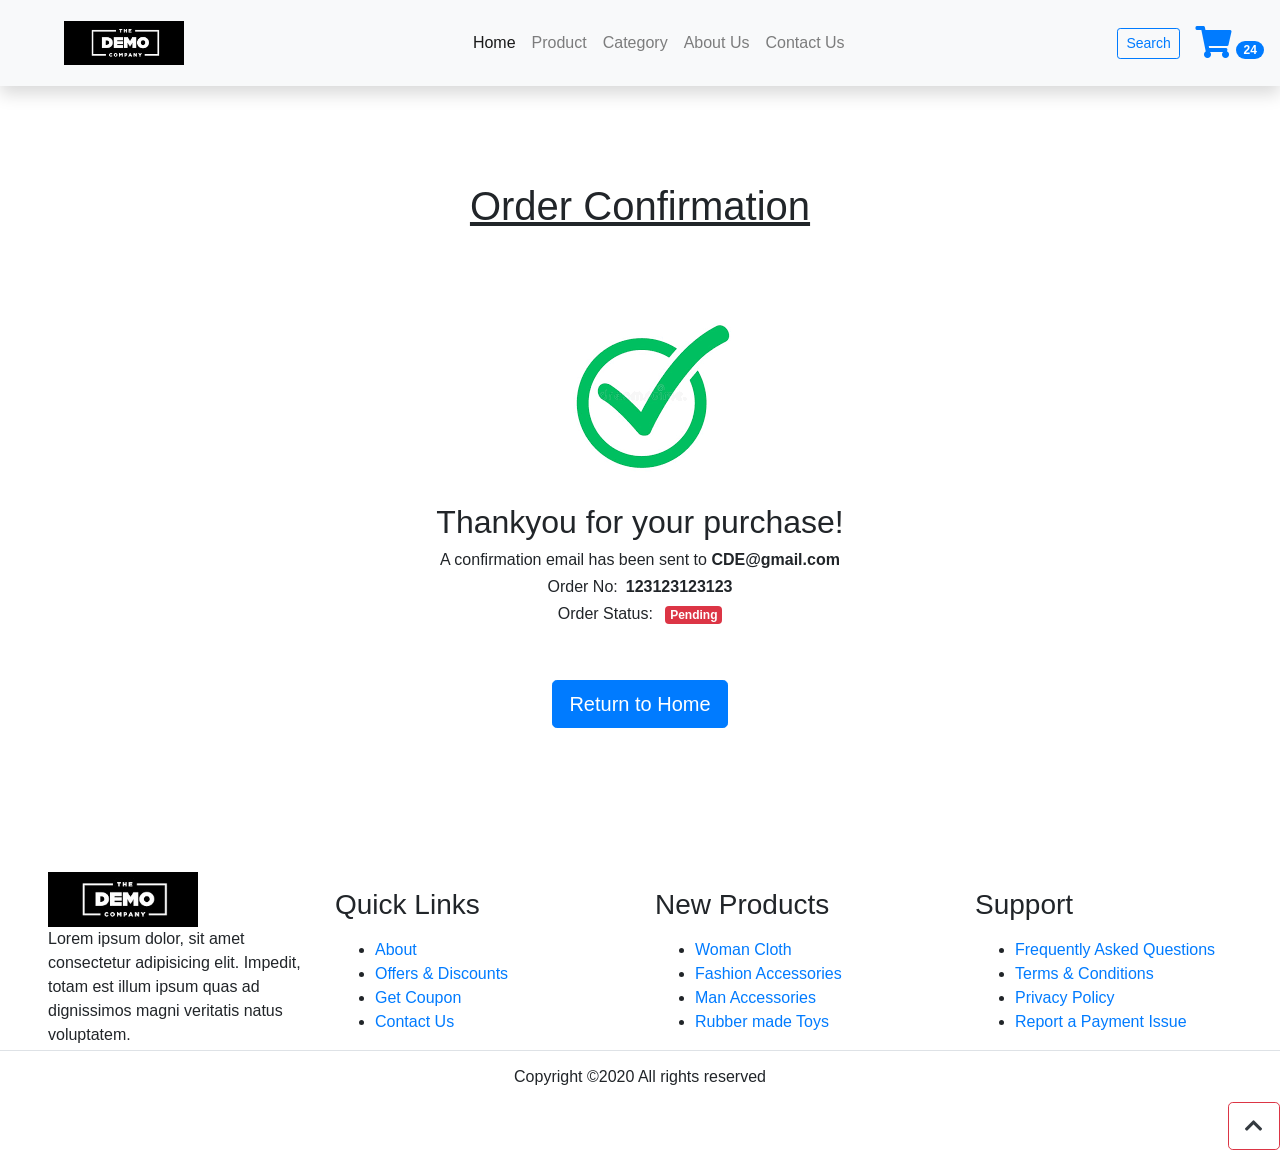
<file: e-commerce/order_confirmation.html>
<!doctype html>
<html lang="en">
  <head>
    <!-- Required meta tags -->
    <meta charset="utf-8">
    <meta name="viewport" content="width=device-width, initial-scale=1, shrink-to-fit=no">
    <!-- style.css For Custom Styling -->
<link rel="stylesheet" href="assets/css/style.css">

    <!-- Bootstrap CSS -->
    <link rel="stylesheet" href="https://stackpath.bootstrapcdn.com/bootstrap/4.5.2/css/bootstrap.min.css" integrity="sha384-JcKb8q3iqJ61gNV9KGb8thSsNjpSL0n8PARn9HuZOnIxN0hoP+VmmDGMN5t9UJ0Z" crossorigin="anonymous">
    <!-- fontawesome cdn For Icons -->
<link rel="stylesheet"
href="https://cdnjs.cloudflare.com/ajax/libs/font-awesome/5.10.0/css/all.min.css">

    <title>E-Commerce</title>
  </head>
  <body>
    <!--==========header menu section starts here==========-->
   <section class="header_menu" id="header_menu">
<div class="container-fluid px-0 shadow">
<nav class="navbar navbar-expand-lg navbar-light bg-light py-3 ">
<a class="navbar-brand pl-5 pl-small-0" href="index.html">
<img src="logo1.jpg" class="img img-fluid" width="120px"
alt="logo">
</a>
<button class="navbar-toggler" type="button" data-toggle="collapse"
data-target="#navbarSupportedContent"
aria-controls="navbarSupportedContent" aria-expanded="false"
aria-label="Toggle navigation">
<span class="navbar-toggler-icon"></span>
</button>
<div class="collapse navbar-collapse" id="navbarSupportedContent">
<ul class="navbar-nav mx-auto">
<li class="nav-item active">
<a class="nav-link" href="index.html">Home</a>
</li>
<li class="nav-item">
<a class="nav-link" href="product.html">Product</a>
</li>
<li class="nav-item">
<a class="nav-link" href="category.html">Category</a>
</li>
<li class="nav-item">
<a class="nav-link" href="about.html">About Us</a>
</li>
<li class="nav-item">
<a class="nav-link" href="contact.html">Contact Us</a>
</li>
<!-- <li class="nav-item dropdown">
<a class="nav-link dropdown-toggle" href="#" id="navbarDropdown"
role="button" data-toggle="dropdown"
aria-haspopup="true" aria-expanded="false">
Dropdown
</a>
<div class="dropdown-menu" aria-labelledby="navbarDropdown">
<a class="dropdown-item" href="#">Action</a>
<a class="dropdown-item" href="#">Another action</a>
<div class="dropdown-divider"></div>
<a class="dropdown-item" href="#">Something else here</a>
</div>
</li> -->
</ul>
<div class="search mr-3">
<a href="search.html" class="btn btn-sm btn-outline-primary">
Search
</a>
</div>
<div class="cart">
<a href="cart.html">
<i class="fas fa-shopping-cart fa-2x"></i>
<span class="badge badge-pill badge-primary">24</span>
</a>
</div>
</div>
</nav>
</div>
</section>
<!-- ==============header menu section ends here============== --> 
<!-- ==============order_confirmation starts here============== -->
<section class="order_confirmation py-5 my-5" id="order_confirmation">
<div class="container ">
<div class="section_title text-center mb-5">
<h1 class="text-capitalize">order confirmation</h1>
</div>
<div class="row">
<div class="col-md-6 mx-auto text-center">
<div>
<img src="t1.png" class="img img-fluid"
alt="image">
</div>
<div>
<h2>Thankyou for your purchase!</h2>
<h6>A confirmation email has been sent to
<b>CDE@gmail.com</b></h6>
<h6><span class="mr-2">Order
No:</span><span><b>123123123123</b></span></h6>
<h6>
<span class="mr-2">Order Status:</span>
<span>
<b>
<span class="badge badge-danger">Pending</span>
</b>
</span>
</h6>
<a href="index.html" class="btn btn-primary btn-lg mt-5">Return to
Home</a>
</div>
</div>
</div>
</div>
</section>
<!-- ==============order confirmation ends here============== -->
<!-- ==============footer starts here============== -->
<section class="footer_section pt-5 pb-2" id="footer_section">
<footer>
<div class="container-fluid">
<div class="row">
<div class="col-md-3 col-6 pl-5 pl-small-15">
<div class="footer_title">
<a href="index.html"><img src="logo1.jpg" width="150px"
class="img img-fluid" alt="logo"></a>
</div>
<div>
Lorem ipsum dolor, sit amet consectetur adipisicing elit. Impedit, totam est
illum ipsum quas ad
dignissimos magni veritatis natus voluptatem.
</div>
</div>
<div class="col-md-3 col-6">
<div class="footer_title pt-3 mb-3">
<h3>Quick Links</h3>
</div>
<div class="footer_links">
<ul>
<li><a href="about.html">About</a></li>
<li><a href="javascript:;">Offers & Discounts</a></li>
<li><a href="javascript:;">Get Coupon</a></li>
<li><a href="contact.html">Contact Us</a></li>
</ul>
</div>
</div>
<div class="col-md-3 col-6">
<div class="footer_title pt-3 mb-3">
<h3>New Products</h3>
</div>
<div class="footer_links">
<ul>
<li><a href="javascript:;">Woman Cloth</a></li>
<li><a href="javascript:;">Fashion Accessories</a></li>
<li><a href="javascript:;">Man Accessories</a></li>
<li><a href="javascript:;">Rubber made Toys</a></li>
</ul>
</div>
</div>
<div class="col-md-3 col-6">
<div class="footer_title pt-3 mb-3">
<h3>Support</h3>
</div>
<div class="footer_links">
<ul>
<li><a href="javascript:;">Frequently Asked Questions</a></li>
<li><a href="javascript:;">Terms & Conditions</a></li>
<li><a href="javascript:;">Privacy Policy</a></li>
<li><a href="javascript:;">Report a Payment Issue</a></li>
</ul>
</div>
</div>
</div>
</div>
<div class="border-top">
<h6 class="text-center mt-3">Copyright ©2020 All rights reserved
</h6>
</div>
</footer>
</section>
<div class="backtop">
<a id="button" href="#top" class="btn btn-lg btn-outline-danger" role="button">
<i class="fas fa-chevron-up text-dark"></i>
</a>
</div>
<!-- ==============footer ends here============== -->
<!-- Optional JavaScript -->
    <!-- jQuery first, then Popper.js, then Bootstrap JS -->
    <script src="https://code.jquery.com/jquery-3.5.1.slim.min.js" integrity="sha384-DfXdz2htPH0lsSSs5nCTpuj/zy4C+OGpamoFVy38MVBnE+IbbVYUew+OrCXaRkfj" crossorigin="anonymous"></script>
    <script src="https://cdn.jsdelivr.net/npm/popper.js@1.16.1/dist/umd/popper.min.js" integrity="sha384-9/reFTGAW83EW2RDu2S0VKaIzap3H66lZH81PoYlFhbGU+6BZp6G7niu735Sk7lN" crossorigin="anonymous"></script>
    <script src="https://stackpath.bootstrapcdn.com/bootstrap/4.5.2/js/bootstrap.min.js" integrity="sha384-B4gt1jrGC7Jh4AgTPSdUtOBvfO8shuf57BaghqFfPlYxofvL8/KUEfYiJOMMV+rV" crossorigin="anonymous"></script>
  </body>
</html>
</file>
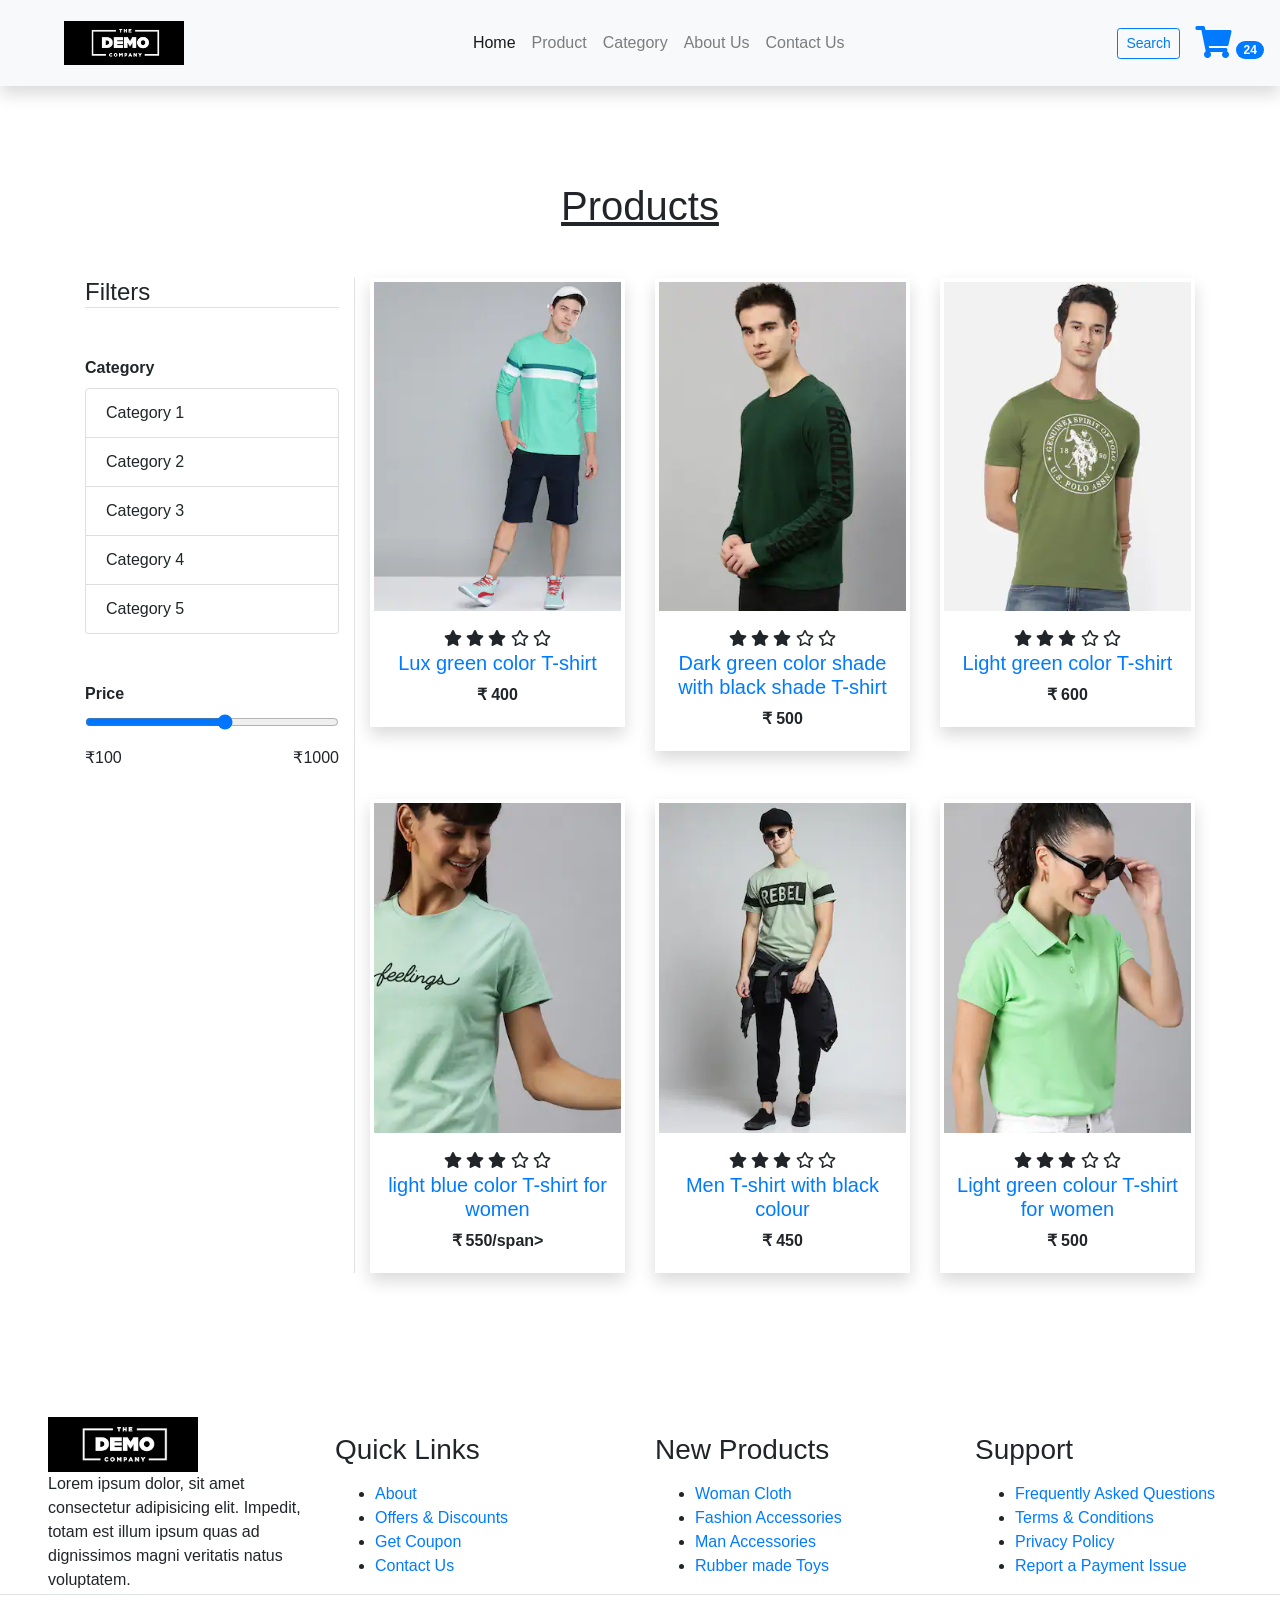
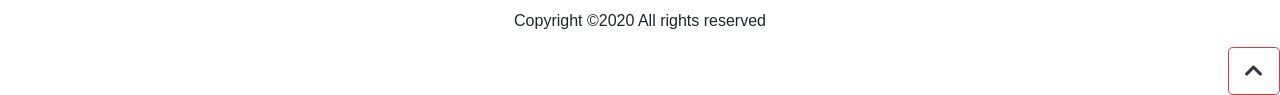
<file: e-commerce/product.html>
<!doctype html>
<html lang="en">
  <head>
    <!-- Required meta tags -->
    <meta charset="utf-8">
    <meta name="viewport" content="width=device-width, initial-scale=1, shrink-to-fit=no">
    <!-- style.css For Custom Styling -->
<link rel="stylesheet" href="assets/css/style.css">

    <!-- Bootstrap CSS -->
    <link rel="stylesheet" href="https://stackpath.bootstrapcdn.com/bootstrap/4.5.2/css/bootstrap.min.css" integrity="sha384-JcKb8q3iqJ61gNV9KGb8thSsNjpSL0n8PARn9HuZOnIxN0hoP+VmmDGMN5t9UJ0Z" crossorigin="anonymous">
    <!-- fontawesome cdn For Icons -->
<link rel="stylesheet"
href="https://cdnjs.cloudflare.com/ajax/libs/font-awesome/5.10.0/css/all.min.css">

    <title>E-Commerce</title>
  </head>
  <body>
    <!--==========header menu section starts here==========-->
   <section class="header_menu" id="header_menu">
<div class="container-fluid px-0 shadow">
<nav class="navbar navbar-expand-lg navbar-light bg-light py-3 ">
<a class="navbar-brand pl-5 pl-small-0" href="index.html">
<img src="logo1.jpg" class="img img-fluid" width="120px"
alt="logo">
</a>
<button class="navbar-toggler" type="button" data-toggle="collapse"
data-target="#navbarSupportedContent"
aria-controls="navbarSupportedContent" aria-expanded="false"
aria-label="Toggle navigation">
<span class="navbar-toggler-icon"></span>
</button>
<div class="collapse navbar-collapse" id="navbarSupportedContent">
<ul class="navbar-nav mx-auto">
<li class="nav-item active">
<a class="nav-link" href="index.html">Home</a>
</li>
<li class="nav-item">
<a class="nav-link" href="product.html">Product</a>
</li>
<li class="nav-item">
<a class="nav-link" href="category.html">Category</a>
</li>
<li class="nav-item">
<a class="nav-link" href="about.html">About Us</a>
</li>
<li class="nav-item">
<a class="nav-link" href="contact.html">Contact Us</a>
</li>
<!-- <li class="nav-item dropdown">
<a class="nav-link dropdown-toggle" href="#" id="navbarDropdown"
role="button" data-toggle="dropdown"
aria-haspopup="true" aria-expanded="false">
Dropdown
</a>
<div class="dropdown-menu" aria-labelledby="navbarDropdown">
<a class="dropdown-item" href="#">Action</a>
<a class="dropdown-item" href="#">Another action</a>
<div class="dropdown-divider"></div>
<a class="dropdown-item" href="#">Something else here</a>
</div>
</li> -->
</ul>
<div class="search mr-3">
<a href="search.html" class="btn btn-sm btn-outline-primary">
Search
</a>
</div>
<div class="cart">
<a href="cart.html">
<i class="fas fa-shopping-cart fa-2x"></i>
<span class="badge badge-pill badge-primary">24</span>
</a>
</div>
</div>
</nav>
</div>
</section>
<!-- ==============header menu section ends here============== --> 
<!-- ============== product section starts here============== -->
<section class="products py-5 my-5" id="products">
<div class="container ">
<div class="section_title text-center mb-5">
<h1 class="text-capitalize">Products</h1>
</div>
<div class="row">
<div class="col-md-3 border-right mb-small-5">
<h4 class="mb-5 border-bottom">Filters</h4>
<div class="mb-5">
<label><b>Category</b></label>
<ul class="list-group">
<li class="list-group-item">Category 1</li>
<li class="list-group-item">Category 2</li>
<li class="list-group-item">Category 3</li>
<li class="list-group-item">Category 4</li>
<li class="list-group-item">Category 5</li>
</ul>
</div>
<div>
<form>
<div class="form-group">
<label><b>Price</b></label>
<input type="range" min="100" max="1000" step="100"
class="form-control-range">
</div>
</form>
<div class="d-flex justify-content-between">
<label>₹100</label>
<label>₹1000</label>
</div>
</div>
</div>
<div class="col-md-9">
<div class="row mb-5">
<div class="col-md-4 col-12">
<div class="single_product shadow text-center p-1">
<div class="product_img">
<a href="product_detail.html"><img
src="pg1.webp" class="img img-fluid"
alt=""></a>
</div>
<div class="product-caption my-3">
<div class="product-ratting">
<i class="fas fa-star"></i>
<i class="fas fa-star"></i>
<i class="fas fa-star"></i>
<i class="far fa-star"></i>
<i class="far fa-star"></i>
</div>
<h5><a href="product_detail.html">Lux green color T-shirt</a></h5>
<div class="price">
<b><span class="mr-1">₹</span><span>400</span></b>
</div>
</div>
</div>
</div>
<div class="col-md-4 col-12">
<div class="single_product shadow text-center p-1 mt-small-5
mb-small-5">
<div class="product_img">
<a href="product_detail.html"><img
src="pg2.webp" class="img img-fluid"
alt=""></a>
<div class="new_product">
<span class="badge py-2 px-3 badge-pill
badge-danger"></span>
</div>
</div>
<div class="product-caption my-3">
<div class="product-ratting">
<i class="fas fa-star"></i>
<i class="fas fa-star"></i>
<i class="fas fa-star"></i>
<i class="far fa-star"></i>
<i class="far fa-star"></i>
</div>
<h5><a href="product_detail.html">Dark green color shade with black shade T-shirt</a></h5>
<div class="price">
<b><span class="mr-1">₹</span><span>500</span></b>
</div>
</div>
</div>
</div>
<div class="col-md-4 col-12">
<div class="single_product shadow text-center p-1">
<div class="product_img">
<a href="product_detail.html"><img
src="pg3.webp" class="img img-fluid"
alt=""></a>
<div class="new_product">
<span class="badge py-2 px-3 badge-pill
badge-danger"></span>
</div>
</div>
<div class="product-caption my-3">
<div class="product-ratting">
<i class="fas fa-star"></i>
<i class="fas fa-star"></i>
<i class="fas fa-star"></i>
<i class="far fa-star"></i>
<i class="far fa-star"></i>
</div>
<h5><a href="product_detail.html">Light green color T-shirt</a></h5>
<div class="price">
<b><span class="mr-1">₹</span><span>600</span></b>
</div>
</div>
</div>
</div>
</div>
<div class="row">
<div class="col-md-4 col-12">
<div class="single_product shadow text-center p-1">
<div class="product_img">
<a href="product_detail.html"><img
src="pg4.webp" class="img img-fluid"
alt=""></a>
<div class="new_product">
<span class="badge py-2 px-3 badge-pill
badge-danger"></span>
</div>
</div>
<div class="product-caption my-3">
<div class="product-ratting">
<i class="fas fa-star"></i>
<i class="fas fa-star"></i>
<i class="fas fa-star"></i>
<i class="far fa-star"></i>
<i class="far fa-star"></i>
</div>
<h5><a href="product_detail.html">light blue color T-shirt for women</a></h5>
<div class="price">
<b><span class="mr-1">₹</span><span>550/span></b>
</div>
</div>
</div>
</div>
<div class="col-md-4 col-12">
<div class="single_product shadow text-center p-1 mt-small-5
mb-small-5">
<div class="product_img">
<a href="product_detail.html"><img
src="pg5.webp" class="img img-fluid"
alt=""></a>
<div class="new_product">
<span class="badge py-2 px-3 badge-pill
badge-danger"></span>
</div>
</div>
<div class="product-caption my-3">
<div class="product-ratting">
<i class="fas fa-star"></i>
<i class="fas fa-star"></i>
<i class="fas fa-star"></i>
<i class="far fa-star"></i>
<i class="far fa-star"></i>
</div>
<h5><a href="product_detail.html">Men T-shirt with black colour</a></h5>
<div class="price">
<b><span class="mr-1">₹</span><span>450</span></b>
</div>
</div>
</div>
</div>
<div class="col-md-4 col-12">
<div class="single_product shadow text-center p-1">
<div class="product_img">
<a href="product_detail.html"><img
src="pg6.webp" class="img img-fluid"
alt=""></a>
</div>
<div class="product-caption my-3">
<div class="product-ratting">
<i class="fas fa-star"></i>
<i class="fas fa-star"></i>
<i class="fas fa-star"></i>
<i class="far fa-star"></i>
<i class="far fa-star"></i>
</div>
<h5><a href="product_detail.html">Light green colour T-shirt for women</a></h5>
<div class="price">
<b><span class="mr-1">₹</span><span>500</span></b>
</div>
</div>
</div>
</div>
</div>
</div>
</div>
</div>
</section>
<!-- ==============product section ends here============ -->
<!-- ==============footer starts here============== -->
<section class="footer_section pt-5 pb-2" id="footer_section">
<footer>
<div class="container-fluid">
<div class="row">
<div class="col-md-3 col-6 pl-5 pl-small-15">
<div class="footer_title">
  <a href="index.html"><img src="logo1.jpg" width="150px"
class="img img-fluid" alt="logo"></a>
</div>
<div>
Lorem ipsum dolor, sit amet consectetur adipisicing elit. Impedit, totam est
illum ipsum quas ad
dignissimos magni veritatis natus voluptatem.
</div>
</div>
<div class="col-md-3 col-6">
<div class="footer_title pt-3 mb-3">
<h3>Quick Links</h3>
</div>
<div class="footer_links">
<ul>
<li><a href="about.html">About</a></li>
<li><a href="javascript:;">Offers & Discounts</a></li>
<li><a href="javascript:;">Get Coupon</a></li>
<li><a href="contact.html">Contact Us</a></li>
</ul>
</div>
</div>
<div class="col-md-3 col-6">
<div class="footer_title pt-3 mb-3">
<h3>New Products</h3>
</div>
<div class="footer_links">
<ul>
<li><a href="javascript:;">Woman Cloth</a></li>
<li><a href="javascript:;">Fashion Accessories</a></li>
<li><a href="javascript:;">Man Accessories</a></li>
<li><a href="javascript:;">Rubber made Toys</a></li>
</ul>
</div>
</div>
<div class="col-md-3 col-6">
<div class="footer_title pt-3 mb-3">
<h3>Support</h3>
</div>
<div class="footer_links">
<ul>
<li><a href="javascript:;">Frequently Asked Questions</a></li>
<li><a href="javascript:;">Terms & Conditions</a></li>
<li><a href="javascript:;">Privacy Policy</a></li>
<li><a href="javascript:;">Report a Payment Issue</a></li>
</ul>
</div>
</div>
</div>
</div>
<div class="border-top">
<h6 class="text-center mt-3">Copyright ©2020 All rights reserved
</h6>
</div>
</footer>
</section>
<div class="backtop">
<a id="button" href="#top" class="btn btn-lg btn-outline-danger" role="button">
<i class="fas fa-chevron-up text-dark"></i>
</a>
</div>
<!-- ==============footer ends here============== -->
<!-- Optional JavaScript -->
    <!-- jQuery first, then Popper.js, then Bootstrap JS -->
    <script src="https://code.jquery.com/jquery-3.5.1.slim.min.js" integrity="sha384-DfXdz2htPH0lsSSs5nCTpuj/zy4C+OGpamoFVy38MVBnE+IbbVYUew+OrCXaRkfj" crossorigin="anonymous"></script>
    <script src="https://cdn.jsdelivr.net/npm/popper.js@1.16.1/dist/umd/popper.min.js" integrity="sha384-9/reFTGAW83EW2RDu2S0VKaIzap3H66lZH81PoYlFhbGU+6BZp6G7niu735Sk7lN" crossorigin="anonymous"></script>
    <script src="https://stackpath.bootstrapcdn.com/bootstrap/4.5.2/js/bootstrap.min.js" integrity="sha384-B4gt1jrGC7Jh4AgTPSdUtOBvfO8shuf57BaghqFfPlYxofvL8/KUEfYiJOMMV+rV" crossorigin="anonymous"></script>
  </body>
</html>
</file>
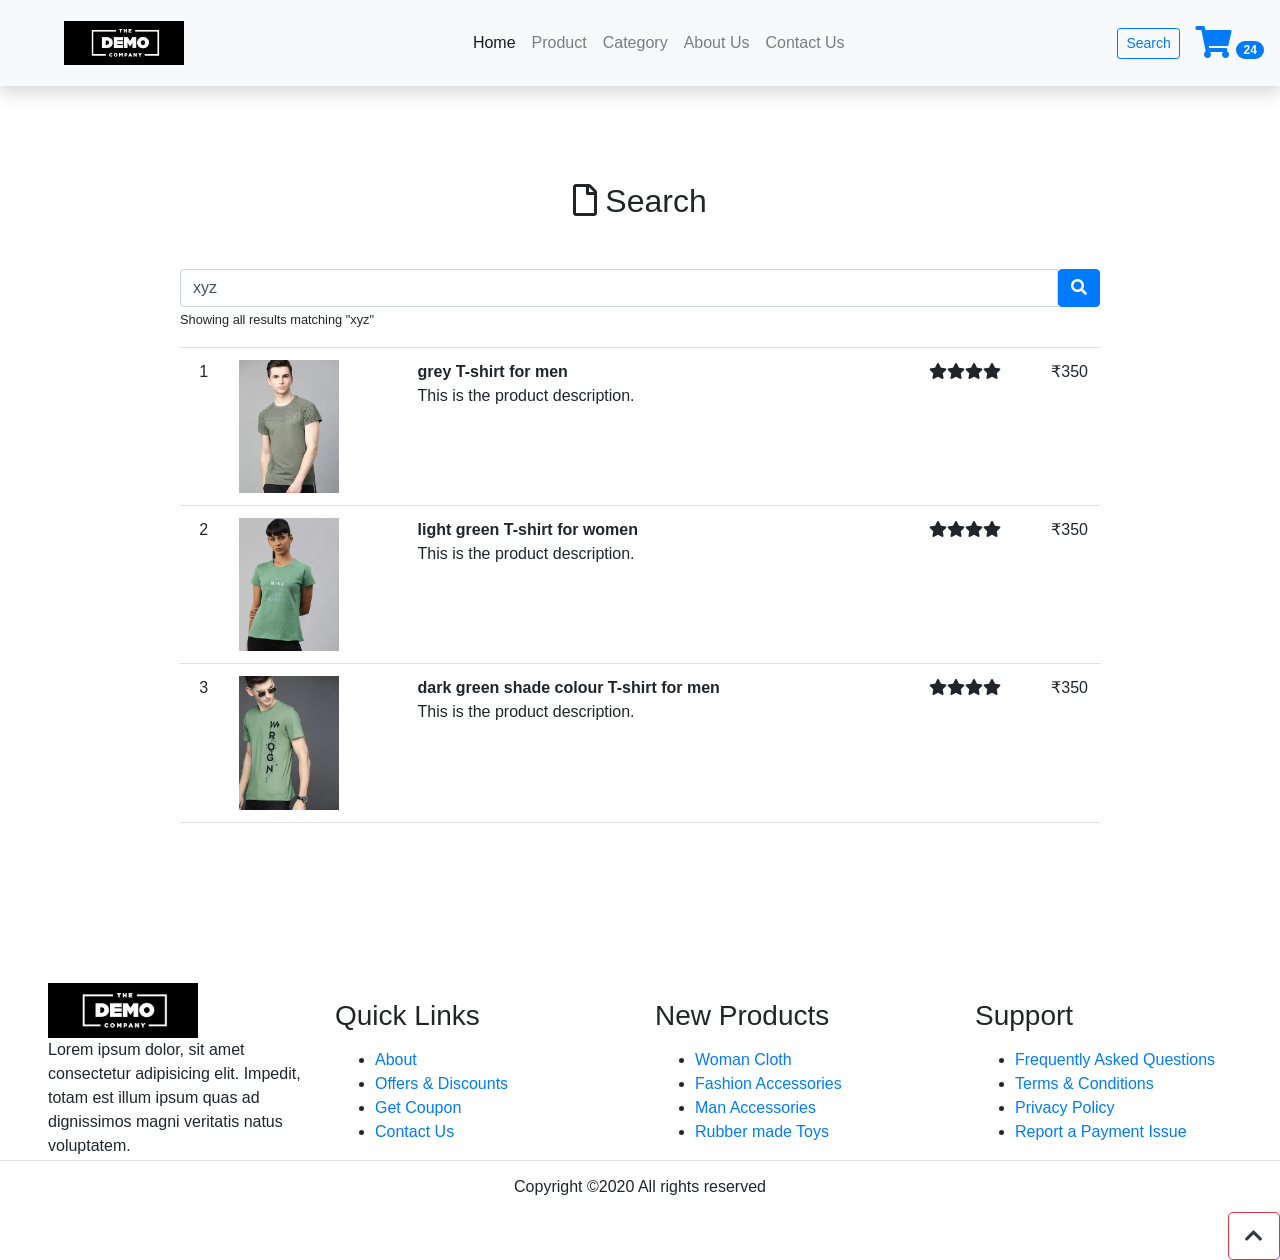
<file: e-commerce/search.html>
<!doctype html>
<html lang="en">
  <head>
    <!-- Required meta tags -->
    <meta charset="utf-8">
    <meta name="viewport" content="width=device-width, initial-scale=1, shrink-to-fit=no">
    <!-- style.css For Custom Styling -->
<link rel="stylesheet" href="assets/css/style.css">

    <!-- Bootstrap CSS -->
    <link rel="stylesheet" href="https://stackpath.bootstrapcdn.com/bootstrap/4.5.2/css/bootstrap.min.css" integrity="sha384-JcKb8q3iqJ61gNV9KGb8thSsNjpSL0n8PARn9HuZOnIxN0hoP+VmmDGMN5t9UJ0Z" crossorigin="anonymous">
    <!-- fontawesome cdn For Icons -->
<link rel="stylesheet"
href="https://cdnjs.cloudflare.com/ajax/libs/font-awesome/5.10.0/css/all.min.css">

    <title>E-Commerce</title>
  </head>
  <body>
    <!--==========header menu section starts here==========-->
   <section class="header_menu" id="header_menu">
<div class="container-fluid px-0 shadow">
<nav class="navbar navbar-expand-lg navbar-light bg-light py-3 ">
<a class="navbar-brand pl-5 pl-small-0" href="index.html">
<img src="logo1.jpg" class="img img-fluid" width="120px"
alt="logo">
</a>
<button class="navbar-toggler" type="button" data-toggle="collapse"
data-target="#navbarSupportedContent"
aria-controls="navbarSupportedContent" aria-expanded="false"
aria-label="Toggle navigation">
<span class="navbar-toggler-icon"></span>
</button>
<div class="collapse navbar-collapse" id="navbarSupportedContent">
<ul class="navbar-nav mx-auto">
<li class="nav-item active">
<a class="nav-link" href="index.html">Home</a>
</li>
<li class="nav-item">
<a class="nav-link" href="product.html">Product</a>
</li>
<li class="nav-item">
<a class="nav-link" href="category.html">Category</a>
</li>
<li class="nav-item">
<a class="nav-link" href="about.html">About Us</a>
</li>
<li class="nav-item">
<a class="nav-link" href="contact.html">Contact Us</a>
</li>
<!-- <li class="nav-item dropdown">
<a class="nav-link dropdown-toggle" href="#" id="navbarDropdown"
role="button" data-toggle="dropdown"
aria-haspopup="true" aria-expanded="false">
Dropdown
</a>
<div class="dropdown-menu" aria-labelledby="navbarDropdown">
<a class="dropdown-item" href="#">Action</a>
<a class="dropdown-item" href="#">Another action</a>
<div class="dropdown-divider"></div>
<a class="dropdown-item" href="#">Something else here</a>
</div>
</li> -->
</ul>
<div class="search mr-3">
<a href="search.html" class="btn btn-sm btn-outline-primary">
Search
</a>
</div>
<div class="cart">
<a href="cart.html">
<i class="fas fa-shopping-cart fa-2x"></i>
<span class="badge badge-pill badge-primary">24</span>
</a>
</div>
</div>
</nav>
</div>
</section>
<!-- ==============header menu section ends here============== -->
<!-- ==============search section ends here============== -->
<section class="search_section py-5 my-5" id="search_section">
<div class="container">
<div class="title text-center mb-5">
<h2><i class="far fa-file mr-2"></i>Search</h2>
</div>
<div class="row">
<!-- BEGIN RESULT -->
<div class="col-md-10 mx-auto">
<!-- BEGIN SEARCH INPUT -->
<div class="input-group">
<input type="text" class="form-control" value="xyz">
<span class="input-group-btn">
<button class="btn btn-primary" type="button"><i class="fa
fa-search"></i></button>
</span>
</div>
<!-- END SEARCH INPUT -->
<small>Showing all results matching "xyz"</small>
<!-- BEGIN TABLE RESULT -->
<div class="table-responsive mt-3">
<table class="table table-hover">
<tbody class="border-bottom">
<tr>
<td class="number text-center">1</td>
<td class="image"><img src="pd6.webp"
width="100px"
class="img img-fluid" alt=""></td>
<td class="product"><strong>grey T-shirt for men</strong><br>This is the
product description.
</td>
<td class="rate text-right"><span><i class="fa fa-star"></i><i
class="fa fa-star"></i><i class="fa fa-star"></i><i
class="fa fa-star"></i><i class="fa
fa-star-half-o"></i></span></td>
<td class="price text-right">₹350</td>
</tr>
<tr>
<td class="number text-center">2</td>
<td class="image"><img src="pd5.webp"
width="100px"
class="img img-fluid" alt=""></td>
<td class="product"><strong>light green T-shirt for women</strong><br>This is the
product description.
</td>
<td class="rate text-right"><span><i class="fa fa-star"></i><i
class="fa fa-star"></i><i class="fa fa-star"></i><i
class="fa fa-star"></i><i class="fa
fa-star-half-o"></i></span></td>
<td class="price text-right">₹350</td>
</tr>
<tr>
<td class="number text-center">3</td>
<td class="image"><img src="pd4.webp"
width="100px"
class="img img-fluid" alt=""></td>
<td class="product"><strong>dark green shade colour T-shirt for men</strong><br>This is the
product description.
</td>
<td class="rate text-right"><span><i class="fa fa-star"></i><i
class="fa fa-star"></i><i class="fa fa-star"></i><i
class="fa fa-star"></i><i class="fa
fa-star-half-o"></i></span></td>
<td class="price text-right">₹350</td>
</tr>
</tbody>
</table>
</div>
<!-- END TABLE RESULT -->
</div>
<!-- END RESULT -->
</div>
</div>
</section>
<!-- ==============search section ends here============== -->
<!-- ==============footer starts here============== -->
<section class="footer_section pt-5 pb-2" id="footer_section">
<footer>
<div class="container-fluid">
<div class="row">
<div class="col-md-3 col-6 pl-5 pl-small-15">
<div class="footer_title">
<a href="index.html"><img src="logo1.jpg" width="150px"
class="img img-fluid" alt="logo"></a>
</div>
<div>
Lorem ipsum dolor, sit amet consectetur adipisicing elit. Impedit, totam est
illum ipsum quas ad
dignissimos magni veritatis natus voluptatem.
</div>
</div>
<div class="col-md-3 col-6">
<div class="footer_title pt-3 mb-3">
<h3>Quick Links</h3>
</div>
<div class="footer_links">
<ul>
<li><a href="about.html">About</a></li>
<li><a href="javascript:;">Offers & Discounts</a></li>
<li><a href="javascript:;">Get Coupon</a></li>
<li><a href="contact.html">Contact Us</a></li>
</ul>
</div>
</div>
<div class="col-md-3 col-6">
<div class="footer_title pt-3 mb-3">
<h3>New Products</h3>
</div>
<div class="footer_links">
<ul>
<li><a href="javascript:;">Woman Cloth</a></li>
<li><a href="javascript:;">Fashion Accessories</a></li>
<li><a href="javascript:;">Man Accessories</a></li>
<li><a href="javascript:;">Rubber made Toys</a></li>
</ul>
</div>
</div>
<div class="col-md-3 col-6">
<div class="footer_title pt-3 mb-3">
<h3>Support</h3>
</div>
<div class="footer_links">
<ul>
<li><a href="javascript:;">Frequently Asked Questions</a></li>
<li><a href="javascript:;">Terms & Conditions</a></li>
<li><a href="javascript:;">Privacy Policy</a></li>
<li><a href="javascript:;">Report a Payment Issue</a></li>
</ul>
</div>
</div>
</div>
</div>
<div class="border-top">
<h6 class="text-center mt-3">Copyright ©2020 All rights reserved
</h6>
</div>
</footer>
</section>
<div class="backtop">
<a id="button" href="#top" class="btn btn-lg btn-outline-danger" role="button">
<i class="fas fa-chevron-up text-dark"></i>
</a>
</div>
<!-- ==============footer ends here============== -->
<!-- Optional JavaScript -->
    <!-- jQuery first, then Popper.js, then Bootstrap JS -->
    <script src="https://code.jquery.com/jquery-3.5.1.slim.min.js" integrity="sha384-DfXdz2htPH0lsSSs5nCTpuj/zy4C+OGpamoFVy38MVBnE+IbbVYUew+OrCXaRkfj" crossorigin="anonymous"></script>
    <script src="https://cdn.jsdelivr.net/npm/popper.js@1.16.1/dist/umd/popper.min.js" integrity="sha384-9/reFTGAW83EW2RDu2S0VKaIzap3H66lZH81PoYlFhbGU+6BZp6G7niu735Sk7lN" crossorigin="anonymous"></script>
    <script src="https://stackpath.bootstrapcdn.com/bootstrap/4.5.2/js/bootstrap.min.js" integrity="sha384-B4gt1jrGC7Jh4AgTPSdUtOBvfO8shuf57BaghqFfPlYxofvL8/KUEfYiJOMMV+rV" crossorigin="anonymous"></script>
  </body>
</html>
</file>
<file: e-commerce/assets/css/style.css>
/* fonts styling */
@import url('https://fonts.googleapis.com/css2?family=Montserrat&display=swap');

/* css default format settings */
{
margin: 0;
padding: 0;
box-sizing: border-box;
font-family: 'montserrat' sans-serif;
scroll-behavior: smooth;
}
.bg-light-gray {
background-color: rgb(241, 240, 240);
}
.section_title h1{
text-decoration: underline;
}

/* for cart logo hover effect */
.cart a {
text-decoration: none;
life-style: none;
}
.cart a:hover {
text-decoration: none;
life-style: none;
}
.bg_cart_1 {
background-color: #8EC5FC;
background-image: linear-gradient(62deg, #8EC5FC 0%, #E0C3FC 100%); 
}
.list-group-item {
background-color: inherit !important;
}

/* for services section background gradient */
.feature {
background: rgb(0, 121, 230);
background: linear-gradient(0deg, rgba(0,121,230,1) 0% rgba(0,250,255,1) 90% );
}
.backtop{
 scroll-behavior: smooth;
 float: right;
}

/* for checkout page */
.bg_checkout_1 {
background-color: #8EC5FC;
background-image: linear-gradient(62deg, #8EC5FC 0%, #E0C3FC 100%); 
}
</file>
